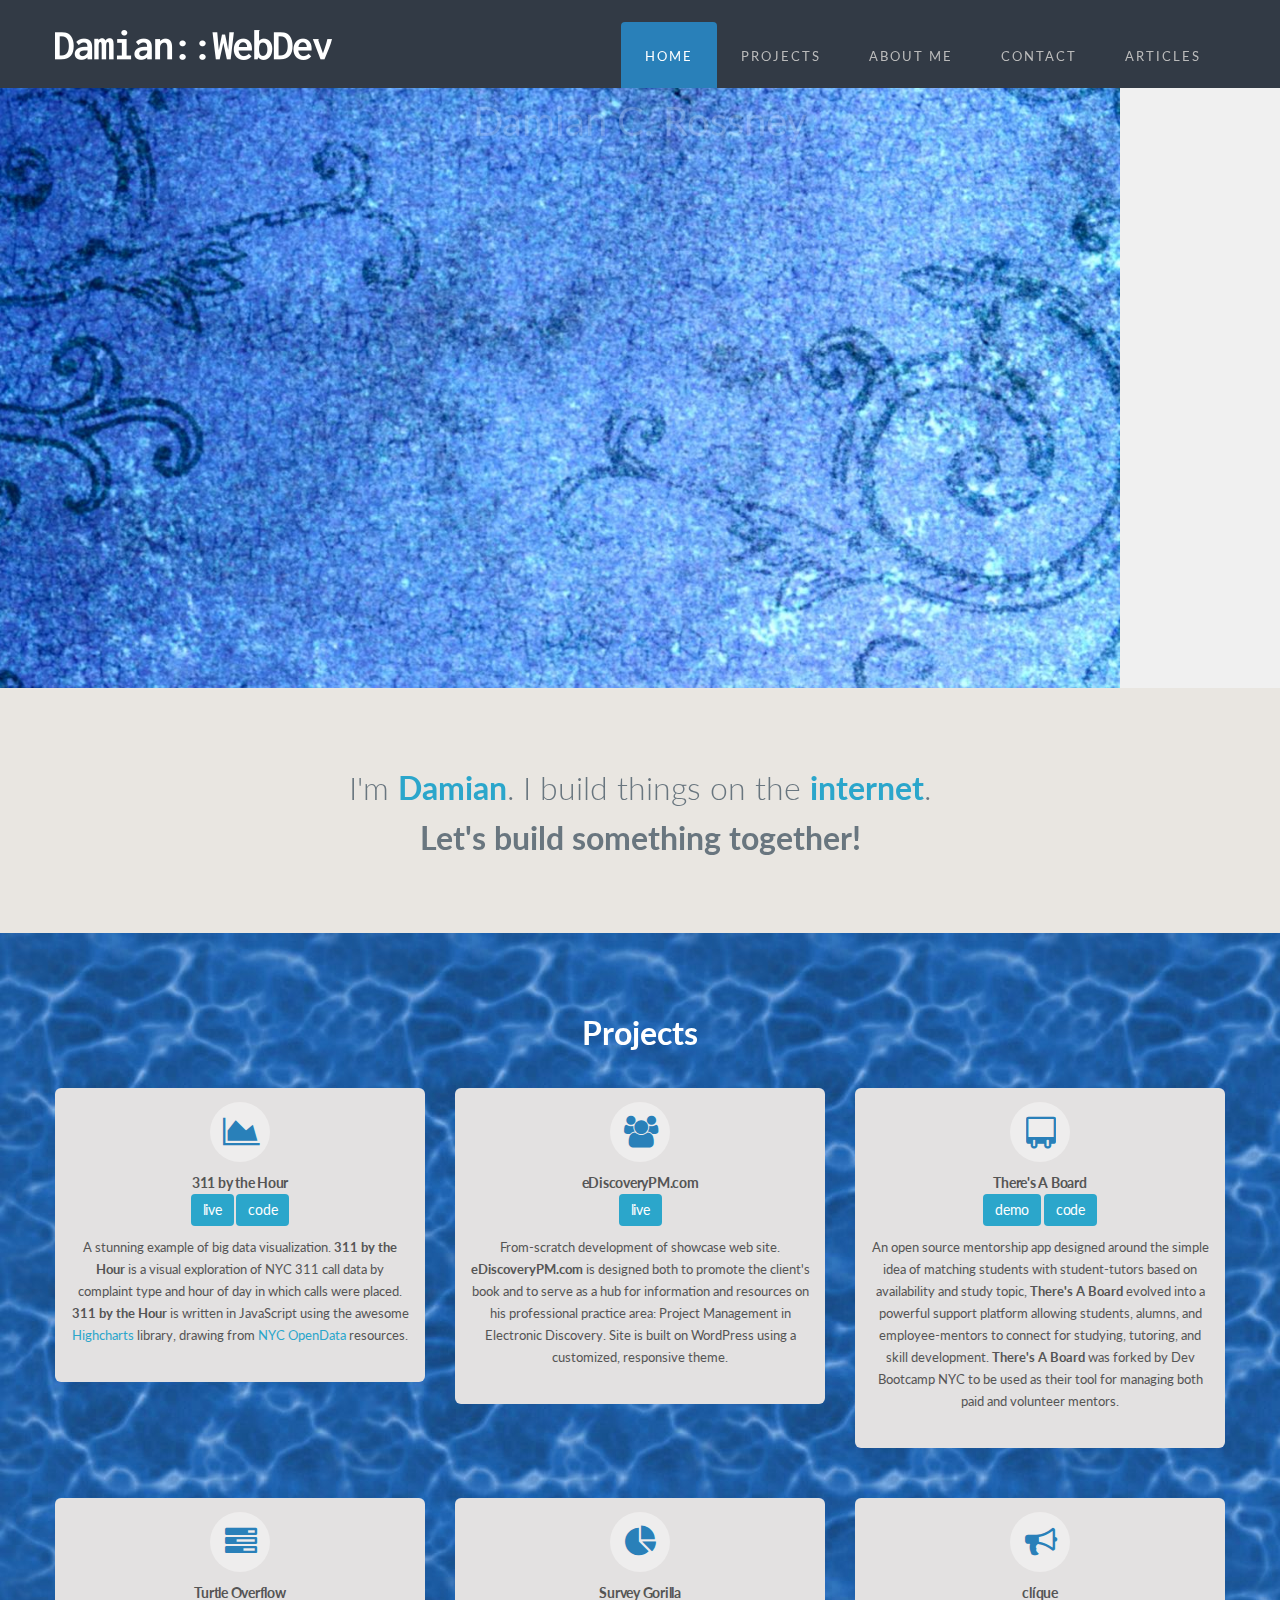
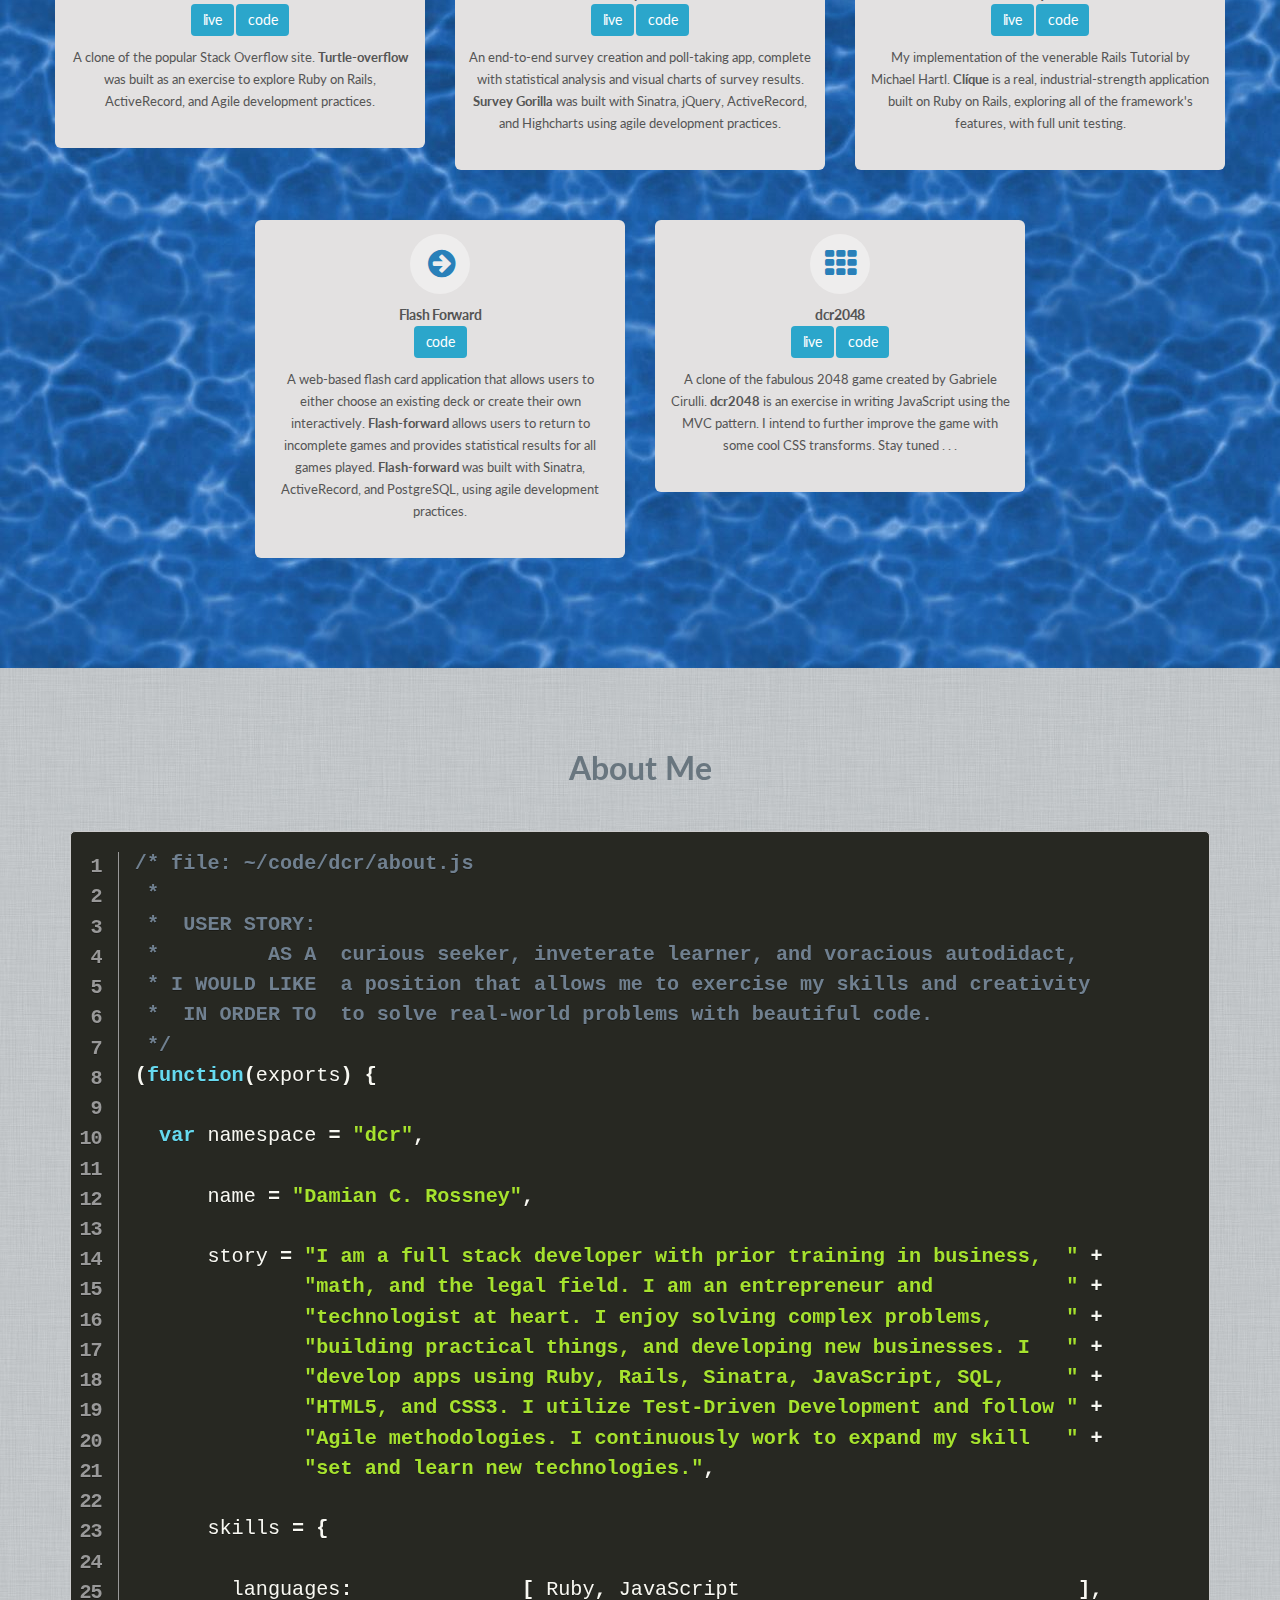
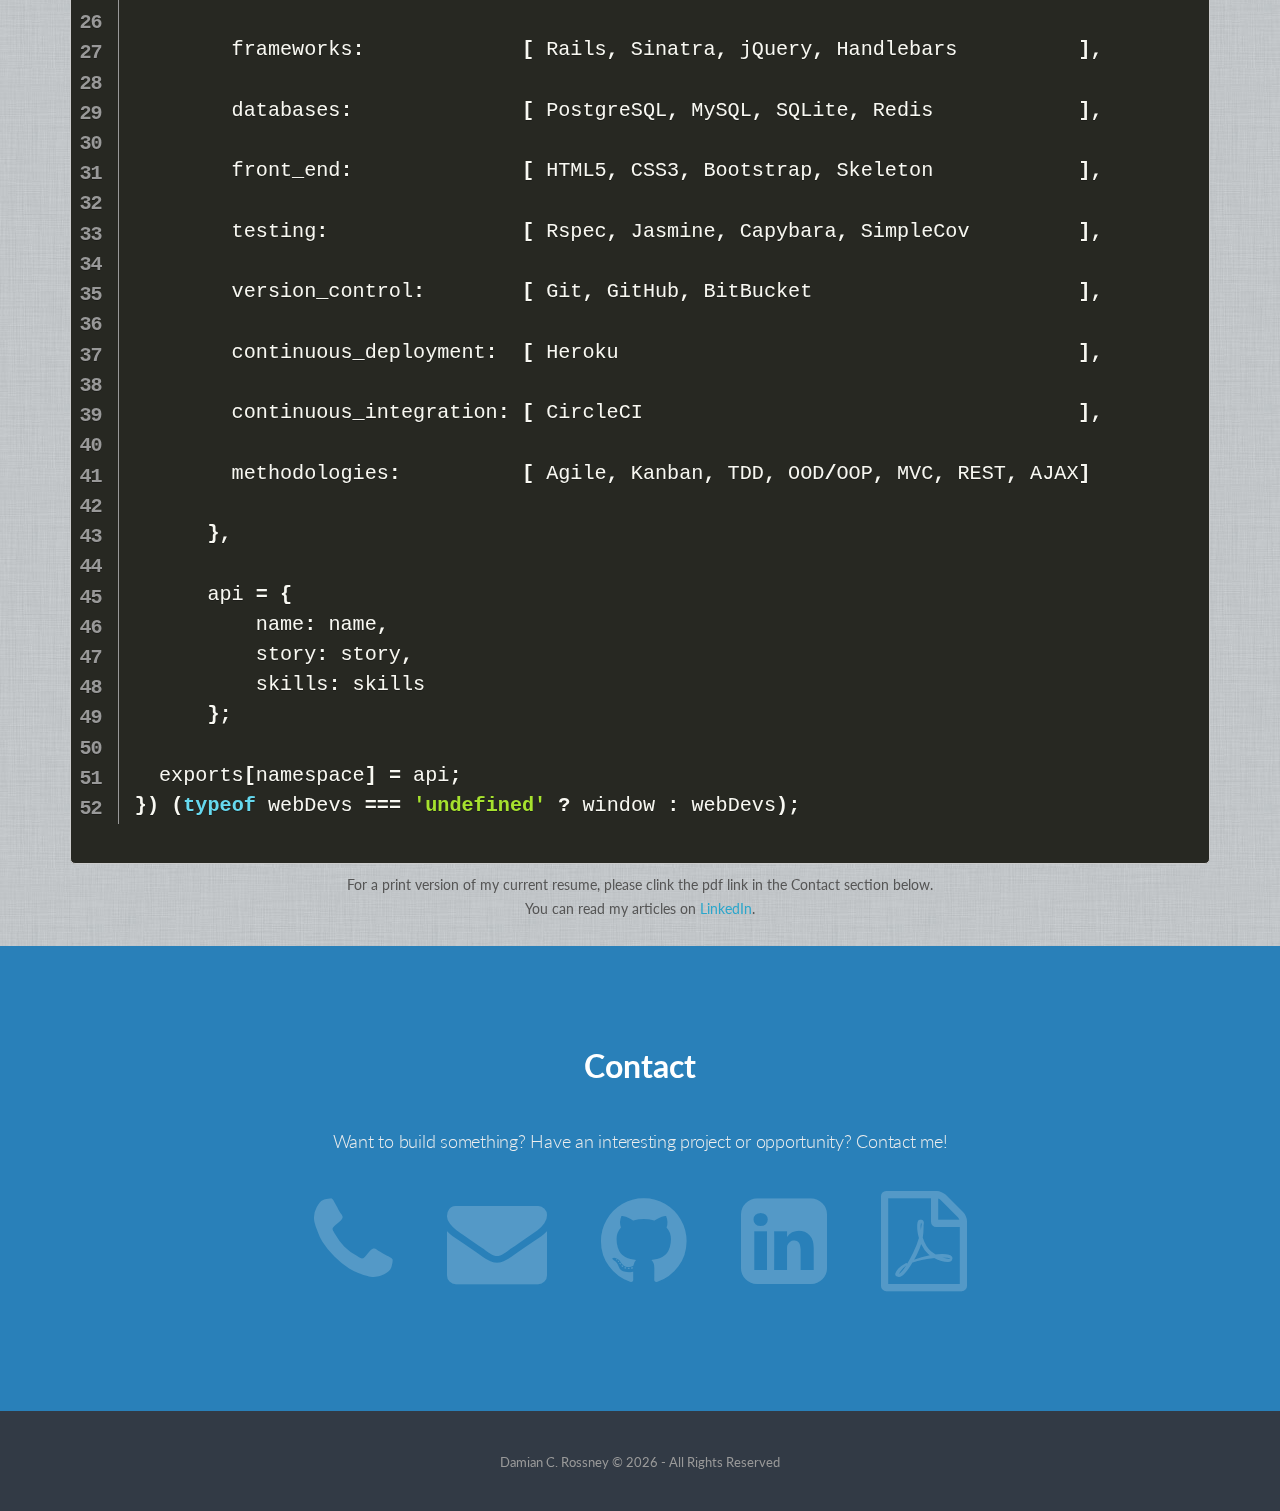
<file: index.html>
<!DOCTYPE html>
<html lang="en">
<head>
  <meta charset="utf-8">
  <title>Damian::WebDev</title>
  <meta name="viewport" content="width=device-width, initial-scale=1.0">
  <meta name="description" content="This is the personal website of Damian C. Rossney. Damian is a novice software engineer. Damian is passionate about technology, business, and the intersection of the two. In his spare time, Damian likes to read, spend time with his children, friends, and loved ones, and to continue honing his developer skills.
  ">
  <meta name="author" content="Damian C. Rossney">
  <link href="http://rossney.net/" rel="canonical">
  <link href='https://fonts.googleapis.com/css?family=Lato:400,700,300' rel='stylesheet' type='text/css'>
  <!--[if IE]>
    <link href="https://fonts.googleapis.com/css?family=Lato" rel="stylesheet" type="text/css">
    <link href="https://fonts.googleapis.com/css?family=Lato:400" rel="stylesheet" type="text/css">
    <link href="https://fonts.googleapis.com/css?family=Lato:700" rel="stylesheet" type="text/css">
    <link href="https://fonts.googleapis.com/css?family=Lato:300" rel="stylesheet" type="text/css">
  <![endif]-->
  <link href="css/bootstrap.css" rel="stylesheet">
  <link href="css/font-awesome.min.css" rel="stylesheet">
  <link href="css/theme.css" rel="stylesheet">
  <link href="css/colour.css" rel="stylesheet" type="text/css"/>
  <link href="rs-plugin/css/settings.css" rel="stylesheet" type="text/css" media="screen" />
  <link href="css/prism.css" rel="stylesheet" type="text/css"/>
  <link href="css/custom.css" rel="stylesheet" type="text/css"/>
  <!--[if lt IE 9]>
    <script src="https://html5shim.googlecode.com/svn/trunk/html5.js"></script>
  <![endif]-->
</head>

<body>
  <!--header-->
  <div class="header">
    <!--menu-->
    <nav id="main_menu" class="navbar" role="navigation">
      <div class="container">
        <div class="navbar-header">
          <!--toggle-->
          <button type="button" class="navbar-toggle" data-toggle="collapse" data-target="#menu">
            <i class="fa fa-bars"></i>
          </button>
          <!--logo-->
          <div class="logo">
            <a href="index.html"><img src="img/logo.png" alt="" class="animated bounceInDown" /></a>
          </div>
        </div>

        <div class="collapse navbar-collapse" id="menu">
          <ul class="nav navbar-nav pull-right">
            <li class="active"><a href="index.html">Home</a></li>
            <li><a href="#projects">Projects</a></li>
            <li><a href="#about-me">About Me</a></li>
            <li><a href="#contact">Contact</a></li>
            <li><a href="https://www.linkedin.com/in/damianrossney#posts" target="_blank">Articles</a></li>
          </ul>
        </div>
      </div>
    </nav>
  </div>
  <!--//header-->

  <!--page-->
    <!-- REVOLUTION SLIDER -->
    <div class="tp-banner-container">
      <div class="tp-banner">
        <ul>
          <!-- Slide 1 -->
          <li data-transition="slideright">
            <img src="img/slider/slider1.jpg" alt="" />

            <!-- Caption -->
            <div class="tp-caption lfr" data-x="75" data-y="center" data-speed="2400" data-start="800" data-easing="easeOutExpo">
              <img src="img/slider/dcr-headshot.jpg" class="img-circle" alt="Damian's Headshot" />
            </div>

            <!-- Caption -->
            <div class="tp-caption lfb bg rev-text text-center" data-x="550" data-y="center" data-speed="1400" data-start="1800" data-easing="easeOutExpo">
              <p>I'm a <span class="hue">Web Developer</span> in the New York City metro area.<br/>
              I have a background in business and math, but I'm a<br/>
              <span class="hue">technologist at heart</span>. I'm interested in opportunities that<br/>
              will allow me to couple that <span class="hue">passion</span> with my natural<br/>
              business acumen. My interests are <span class="hue">crafting beautiful code</span>,<br/>
              <span class="hue">building practical things</span>, and <span class="hue">growing new businesses</span>.</p>
            </div>

            <!-- Caption -->
            <div class="caption sft stl rev-title big" data-x="center" data-y="50" data-speed="1000" data-start="700" data-easing="easeOutExpo">
              Damian C. Rossney
            </div>

            <!-- Caption -->
            <div class="caption lfl stl rev-title-sub" data-x="center" data-y="100" data-speed="800" data-start="1100" data-easing="easeOutExpo">
              Web Developer
            </div>

          </li>
          <!-- END SLIDE 1 -->

          <!-- Slide 2 -->
          <li data-transition="slideleft">
            <img src="img/slider/slider2.png" alt="" />

            <!-- Caption -->
            <div class="tp-caption lfr bg rev-text" data-x="50" data-y="350" data-speed="1400" data-start="1800" data-easing="easeOutExpo">
              <p>A visual exploration of <span class='hue'>NYC 311 call data</span><br/>
              by <span class='hue'>complaint type</span> and <span class='hue'>hour of day</span> in</br/>
              which calls were placed. <a class='btn btn-xs btn-primary' href='https://dcr8898.github.io/311_by_the_hour/' target="_blank">live</a> <a class='btn btn-xs btn-primary' href='https://github.com/dcr8898/311_by_the_hour' target="_blank">code</a></p>
            </div>

            <!-- Caption -->
            <div class="caption lfr stl rev-title big" data-x="45" data-y="100" data-speed="1000" data-start="1000" data-easing="easeOutExpo">
              311 BY THE HOUR
            </div>

          </li>
          <!-- END SLIDE 2 -->

          <!-- Slide 3 -->
          <li data-transition="slideright">
            <img src="img/slider/slider3.jpg" alt="" />

            <!-- Caption -->
            <div class="tp-caption lfr" data-x="75" data-y="center" data-speed="2400" data-start="800" data-easing="easeOutExpo">
              <canvas id="canvas" width="600" height="500"></canvas>
            </div>

            <!-- Caption -->
            <div id="dragon_controls" class="tp-caption lfb bg rev-text hidden-sm hidden-xs" data-x="760" data-y="center" data-speed="1400" data-start="1800" data-easing="easeOutExpo">
              <form id="controls">
                Dragon 1<br/>
                <label for="dragon1color">Color: <input type="color" name="dragon1color" value="#FF69B4"></label>
                <label for="dragon1degree">Size: <input type="number" name="dragon1degree" min="2" max="16" value="12"></label><br/>
                Dragon 2<br/>
                <label for="dragon2color">Color: <input type="color" name="dragon2color" value="#800080"></label>
                <label for="dragon2degree">Size: <input type="number" name="dragon2degree" min="2" max="16" value="12"></label><br/>
                Dragon 3<br/>
                <label for="dragon3color">Color: <input type="color" name="dragon3color" value="#008080"></label>
                <label for="dragon3degree">Size: <input type="number" name="dragon3degree" min="2" max="16" value="12"></label><br/>
                Dragon 4<br/>
                <label for="dragon4color">Color: <input type="color" name="dragon4color" value="#FF00FF"></label>
                <label for="dragon4degree">Size: <input type="number" name="dragon4degree" min="2" max="16" value="12"></label><br/>
                <label for="timeout">Speed (ms):</label>
                <input type="range" name="timeout" min="0" value="50">
              </form>
              <p class="center">(see the <a href="https://github.com/dcr8898/dragon" target="_blank">source code</a>)</p>
            </div>

            <!-- Caption -->
            <div class="caption sft stl rev-title big hidden-sm hidden-xs" data-x="775" data-y="50" data-speed="1000" data-start="700" data-easing="easeOutExpo">
              Fun with Fractals
            </div>

          </li>
          <!-- END SLIDE 3 -->

        </ul>
        <div class="tp-bannertimer tp-bottom"></div>
      </div>
    </div>
    <!-- // END REVOLUTION SLIDER -->

    <!--banner-->
    <div id="banner">
      <div class="container intro_wrapper">
        <div class="inner_content">

          <!--welcome-->
          <div class="welcome_index">
            I'm <span class="hue">Damian</span>. I build things on the <span class="hue">internet</span>.<br/><span>Let's build something together!</span>
          </div>
          <!--//welcome-->

        </div>
      </div>
    </div>
    <!--//banner-->

    <!--projects-->
    <div id="projects" class="container-fluid">
      <div class="container wrapper">
        <div class="inner_content">
          <div class="welcome_index">
            <span class="white">Projects</span>
          </div>
          <!--info boxes-->
          <div class="row is-table-row">
            <!-- 311 by the Hour -->
            <div class="col-sm-6 col-md-4">
              <div class="tile">
                <div class="intro-icon-disc cont-large"><i class="fa fa-area-chart intro-icon-large"></i></div>
                <h6>
                  <span>311 by the Hour<br/><a class="btn btn-primary" href="https://dcr8898.github.io/311_by_the_hour">live</a> <a class="btn btn-primary" href="https://github.com/dcr8898/311_by_the_hour">code</a></span>
                </h6>
                <p>
                  A stunning example of big data visualization. <strong>311 by the Hour</strong> is a visual exploration of NYC 311 call data by complaint type and hour of day in which calls were placed.<br/>
                  <strong>311 by the Hour</strong> is written in JavaScript using the awesome <a href='http://www.highcharts.com/'>Highcharts</a> library, drawing from <a href='https://nycopendata.socrata.com/Social-Services/311-Service-Requests-from-2010-to-Present/erm2-nwe9'>NYC OpenData</a> resources.
                </p>
              </div>
              <div class="pad25"></div>
            </div>

            <!-- eDsicoveryPM.com -->
            <div class="col-sm-6 col-md-4">
              <div class="tile">
                <div class="intro-icon-disc cont-large"><i class="fa fa-users intro-icon-large"></i></div>
                <h6>
                  <span>eDiscoveryPM.com<br/><a class="btn btn-primary" href="https://ediscoverypm.com">live</a></span>
                </h6>
                <p>
                  From-scratch development of showcase web site. <strong>eDiscoveryPM.com</strong> is designed both to promote the client's book and to serve as a hub for information and resources on his professional practice area: Project Management in Electronic Discovery. Site is built on WordPress using a customized, responsive theme.
                </p>
              </div>
              <div class="pad25"></div>
            </div>

            <!-- There's a Board -->
            <div class="col-sm-6 col-md-4">
              <div class="tile">
                <div class="intro-icon-disc cont-large"><i class="fa fa-calendar-o fa-flip-vertical intro-icon-large"></i></div>
                <h6>
                  <span>There's A Board<br/><a class="btn btn-primary" href="http://mentor-me-dev.herokuapp.com">demo</a> <a class="btn btn-primary" href="https://github.com/theresaboard">code</a></span>
                </h6>
                <p>
                  An open source mentorship app designed around the simple idea of matching students with student-tutors based on availability and study topic, <strong>There's A Board</strong> evolved into a powerful support platform allowing students, alumns, and employee-mentors to connect for studying, tutoring, and skill development. <strong>There's A Board</strong> was forked by Dev Bootcamp NYC to be used as their tool for managing both paid and volunteer mentors.
                </p>
              </div>
              <div class="pad25"></div>
            </div>

          </div>

          <div class="row is-table-row">
            <!-- Turtle Overflow -->
            <div class="col-sm-6 col-md-4">
              <div class="tile">
                <div class="intro-icon-disc cont-large"><i class="fa fa-tasks intro-icon-large"></i></div>
                <h6>
                  <span>Turtle Overflow<br/><a class="btn btn-primary" href="https://turtle-overflow.herokuapp.com/">live</a> <a class="btn btn-primary" href="https://github.com/dcr8898/turtle-overflow">code</a></span>
                </h6>
                <p>
                  A clone of the popular Stack Overflow site. <strong>Turtle-overflow</strong> was built as an exercise to explore Ruby on Rails, ActiveRecord, and Agile development practices.
                </p>
              </div>
              <div class="pad25"></div>
            </div>

            <!-- Survey Gorilla -->
            <div class="col-sm-6 col-md-4">
              <div class="tile">
                <div class="intro-icon-disc cont-large"><i class="fa fa-pie-chart intro-icon-large"></i></div>
                <h6>
                  <span>Survey Gorilla<br/><a class="btn btn-primary" href="https://survey-gorilla.herokuapp.com/">live</a> <a class="btn btn-primary" href="https://github.com/dcr8898/survey-gorilla">code</a></span>
                </h6>
                <p>
                  An end-to-end survey creation and poll-taking app, complete with statistical analysis and visual charts of survey results. <strong>Survey Gorilla</strong> was built with Sinatra, jQuery, ActiveRecord, and Highcharts using agile development practices.
                </p>
              </div>
              <div class="pad25"></div>
            </div>

            <!-- clíque -->
            <div class="col-sm-6 col-md-4">
              <div class="tile">
                <div class="intro-icon-disc cont-large"><i class="fa fa-bullhorn intro-icon-large"></i></div>
                <h6>
                  <span>clíque<br/><a class="btn btn-primary" href="https://myclique.herokuapp.com/">live</a> <a class="btn btn-primary" href="https://github.com/dcr8898/clique">code</a></span>
                </h6>
                <p>
                  My implementation of the venerable Rails Tutorial by Michael Hartl. <strong>Clíque</strong> is a real, industrial-strength application built on Ruby on Rails, exploring all of the framework's features, with full unit testing.
                </p>
              </div>
              <div class="pad25"></div>
            </div>

          </div>

          <div class="row is-table-row">
            <!-- Flash-Forward -->
            <div class="col-sm-6 col-md-4">
              <div class="tile">
                <div class="intro-icon-disc cont-large"><i class="fa fa-arrow-circle-right intro-icon-large"></i></div>
                <h6>
                  <span>Flash Forward<br/><a class="btn btn-primary" href="https://github.com/dcr8898/Flash-Forward">code</a></span>
                </h6>
                <p>
                  A web-based flash card application that allows users to either choose an existing deck or create their own interactively.  <strong>Flash-forward</strong> allows users to return to incomplete games and provides statistical results for all games played. <strong>Flash-forward</strong> was built with Sinatra, ActiveRecord, and PostgreSQL, using agile development practices.
                </p>
              </div>
              <div class="pad25"></div>
            </div>

            <!-- 2048 -->
            <div class="col-sm-6 col-md-4">
              <div class="tile">
                <div class="intro-icon-disc cont-large"><i class="fa fa-th intro-icon-large"></i></div>
                <h6>
                  <span>dcr2048<br/><a class="btn btn-primary" href="http://rossney.net/2048">live</a> <a class="btn btn-primary" href="https://github.com/dcr8898/dcr2048">code</a></span>
                </h6>
                <p>
                  A clone of the fabulous 2048 game created by Gabriele Cirulli.  <strong>dcr2048</strong> is an exercise in writing JavaScript using the MVC pattern.  I intend to further improve the game with some cool CSS transforms.  Stay tuned . . .
                </p>
              </div>
              <div class="pad25"></div>
            </div>

          </div>

        </div>
      </div>
    </div>
    <!--//projects-->

    <!--about-me-->
    <div id="about-me" class="container-fluid">
      <div class="container">
        <div class="inner_content">
          <div class="welcome_index">
            <span>About Me</span>
          </div>
          <pre class="line-numbers">
<code class="language-javascript">/* file: ~/code/dcr/about.js
 *
 *  USER STORY:
 *         AS A  curious seeker, inveterate learner, and voracious autodidact,
 * I WOULD LIKE  a position that allows me to exercise my skills and creativity
 *  IN ORDER TO  to solve real-world problems with beautiful code.
 */
(function(exports) {

  var namespace = "dcr",

      name = "Damian C. Rossney",

      story = "I am a full stack developer with prior training in business,  " +
              "math, and the legal field. I am an entrepreneur and           " +
              "technologist at heart. I enjoy solving complex problems,      " +
              "building practical things, and developing new businesses. I   " +
              "develop apps using Ruby, Rails, Sinatra, JavaScript, SQL,     " +
              "HTML5, and CSS3. I utilize Test-Driven Development and follow " +
              "Agile methodologies. I continuously work to expand my skill   " +
              "set and learn new technologies.",

      skills = {

        languages:              [ Ruby, JavaScript                            ],

        frameworks:             [ Rails, Sinatra, jQuery, Handlebars          ],

        databases:              [ PostgreSQL, MySQL, SQLite, Redis            ],

        front_end:              [ HTML5, CSS3, Bootstrap, Skeleton            ],

        testing:                [ Rspec, Jasmine, Capybara, SimpleCov         ],

        version_control:        [ Git, GitHub, BitBucket                      ],

        continuous_deployment:  [ Heroku                                      ],

        continuous_integration: [ CircleCI                                    ],

        methodologies:          [ Agile, Kanban, TDD, OOD/OOP, MVC, REST, AJAX]

      },

      api = {
          name: name,
          story: story,
          skills: skills
      };

  exports[namespace] = api;
}) (typeof webDevs === 'undefined' ? window : webDevs);</code>
          </pre>
          <p class="center">For a print version of my current resume, please clink the pdf link in the Contact section below.</p>
          <p class="center">You can read my articles on <a href="https://www.linkedin.com/in/damianrossney#posts" target="_blank">LinkedIn</a>.</p>
          <div class="pad25"></div>
        </div>
      </div>
    </div>
    <!--//about-me-->

  <!--//page-->

  <!-- footer -->
  <div id="footer">
    <div id="contact" class="welcome_index">
      <span class ="white">Contact</span>
    </div>
    <h3 class="center follow">
      Want to build something? Have an interesting project or opportunity? Contact me!
    </h3>
    <div class="follow_us">
      <a href='&#116;&#101;&#108;&#58;&#57;&#49;&#52;&#50;&#50;&#55;&#52;&#50;&#48;&#50;' title='&#40;&#57;&#49;&#52;&#41;&#32;&#50;&#50;&#55;&#45;&#52;&#50;&#48;&#50;'><span class='fa fa-2x fa-phone'></span></a>
      <a href='&#109;&#097;&#105;&#108;&#116;&#111;:&#100;&#097;&#109;&#105;&#097;&#110;&#064;&#114;&#111;&#115;&#115;&#110;&#101;&#121;&#046;&#110;&#101;&#116;?&#083;&#117;&#098;&#106;&#101;&#099;&#116;=&#079;&#110;&#108;&#105;&#110;&#101;%&#050;&#048;&#082;&#101;&#115;&#117;&#109;&#101;%&#050;&#048;&#067;&#111;&#110;&#116;&#097;&#099;&#116;' title='&#100;&#97;&#109;&#105;&#97;&#110;&#64;&#114;&#111;&#115;&#115;&#110;&#101;&#121;&#46;&#110;&#101;&#116;'><span class='fa fa-2x fa-envelope'></span></a>
      <a href='https://github.com/dcr8898' title='GitHub'><span class='fa fa-2x fa-github'></span></a>
      <a href='https://linkedin.com/in/damianrossney' title='LinkedIn'><span class='fa fa-2x fa-linkedin-square'></span></a>
      <a href='dl/dcr_res.pdf' download='Damian_Rossney_Resume.pdf' title='Download My Resume'><span class='fa fa-2x fa-file-pdf-o'></span></a>
    </div>
    <div class="pad90"></div>
  </div>

    <!-- footer 2 -->
    <div id="footer2">
      <div class="container">
        <div class="row">
          <div class="col-md-12">
            <div class="copyright">
              Damian C. Rossney
              &copy;
              <script type="text/javascript">
            //<![CDATA[
            var d = new Date()
            document.write(d.getFullYear())
              //]]>
            </script>
            - All Rights Reserved
          </div>
        </div>
      </div>
    </div>
  </div>
  <!-- up to top -->
  <a href="index.html#"><i class="go-top fa fa-angle-double-up"></i></a>
  <!--//end-->

  <!-- SCRIPTS -->
  <script src='js/dragon.js'></script>
  <script src='js/prism.js'></script>
  <script src="js/jquery.js"></script>
  <script src="js/bootstrap.min.js"></script>
  <script type="text/javascript" src="rs-plugin/js/jquery.themepunch.tools.min.js"></script>
  <script type="text/javascript" src="rs-plugin/js/jquery.themepunch.revolution.min.js"></script>
  <!-- slider settings -->
  <script type="text/javascript">
    //<![CDATA[
    jQuery(document).ready(function() {
      jQuery('.tp-banner').show().revolution(
      {
        delay:12000,
        startwidth:1170,
        startheight:600,
        navigationType:"bullet",
        navigationStyle:"square",
        hideBulletsOnMobile:"on",
        hideArrowsOnMobile: "on",
        shadow:0,
        fullWidth:"on",
      });
    });
    //]]>
  </script>

  <script src="js/jquery.touchSwipe.min.js"></script>
  <script src="js/jquery.mousewheel.min.js"></script>
  <script type="text/javascript" src="js/scripts.js"></script>
  <script src="js/retina.js"></script>
  </script>
</body>
</html>
</file>
<file: css/colour.css>
/*
Theme Name: FLATI - BLUE
Description:  Designed by josweb.
Author:  Jo
Purchase:  http://themeforest.net/user/josweb
*/

.header { background: #323A45; }
#banner { background: #e9e6e1;  }
::-moz-selection{ color:#fff; background: #19C1C3; }
::selection { color: #fff; background: #19C1C3; }
blockquote { border-left: 3px solid #2BA6CB; }

.zocial, a.zocial { color: #fff; background: #2BA6CB; }
.zocial:hover, .zocial:focus { color: #fff; background: #2980B9; }

.well { background-color: #D3CDC4; }
.dropcap2 { color: #2BA6CB; }

/**** BUTTONS ****/
.btn-primary { background-color: #2BA6CB; border: 0;}
.btn-primary:hover { background-color: #34495E;}
.btn-inverse { background-color: #323A45;}
.btn-inverse:hover { background-color: #3e4957;}
.btn:visited, .btn:focus { color: #fff; }
.btn-outline:hover { background-color: #3e4957!important;}

/**** LINKS ****/
a { color: #2BA6CB; }
a:hover { color: #555; }

/**** WORK LINKS ****/
.portfolio-links i { background-color: #3E4957; }
.portfolio-links a:hover i { background-color: #323A45; }


/***************************************************
	COLOURS
 ***************************************************/

.hue { color: #2BA6CB; }
.white { color: #fff; }
.magnolia { color: #E9E6E1; }
.grey { color: #999; }
.grey2 { color: #69767F; }
.asphalt { color: #34495E; }
.colour { color: #2BA6CB; }
.hue_block { 
	background-color: #2BA6CB;
	color: #fff;
	padding: 0px 4px 2px; 
	-moz-transition: all 0.3s ease;
	-webkit-transition: all 0.3s ease;
	-o-transition: all 0.3s ease;
	transition: all 0.3s ease;
}
.hue_block:hover { background-color: #178bae; }

/**** IMAGE HOVER COLOUR ****/
.hover_img:hover, .hover_colour {  
	background: #2980B9 url(../img/zoom.png) no-repeat 50% 50%;
	-webkit-box-shadow: inset 0 0 0 7px rgba(255,255,255,0.15);
	-moz-box-shadow: inset 0 0 0 7px rgba(255,255,255,0.15);
    box-shadow: inset 0 0 0 7px rgba(255,255,255,0.15); 
}

/***************************************************
	MENU
 ***************************************************/

#main_menu  .nav > li > a { color: #bbb; }
#main_menu  .nav > .active > a, #main_menu  .nav> .active > a:hover { background: #2980B9; color: #fff!important; }
#main_menu .nav > li > a:hover { background: transparent; color: #fff!important; }
.dropdown-menu { background: #323A45; }
.dropdown-menu  li a { color: #bbb;  }
.dropdown-menu > li > a:hover, 
.dropdown-menu > li > a:focus, 
.dropdown-submenu:hover > a, 
.dropdown-submenu:focus > a,
.nav > li > a:focus { text-decoration: none;  color: #fff; background: transparent!important; }
.navbar-toggle { color: #2980B9; background-color: #252525; }
.navbar-toggle > .btn:hover, .navbar-toggle > .btn:focus { color: #fff; text-decoration: none; }
.navbar-toggle:hover { color: #fff; background-color: #2980B9; }

/**** INDEX BOX ICONS ****/
.intro-icon-large { color: #2980B9; }
.tile.tile-hot:before { background: url("../img/red_ribbon.png") 0 0 no-repeat; }


/**** TEAM MEMBER COLOUR BORDERS ****/
.th { background: #2BA6CB; }
.th:hover { background: #2980B9; }

/***************************************************
	ABOUT PAGE
 ***************************************************/

/* Progress Bars */
.progress .bar { background: #2980B9; }

/* About Info Bottom Strip */
.strip { background-color: #e9e6e1; }

/* Big Button */
.big_button {
	display: block;
	background: #e04a40;
	color: #fff;
	-webkit-box-shadow: 0 5px 0px #b1453e;
    -moz-box-shadow: 0 5px 0px #b1453e;
    box-shadow: 0 5px 0px #b1453e;
}
.big_button a{ color: #fff; opacity: 1.0;}
.big_button:hover{
	color: #fff;
	background: #ee574d; 
	-webkit-box-shadow: 0 5px 0px #9e3e37;
	-moz-box-shadow: 0 5px 0px #9e3e37;
	box-shadow: 0 5px 0px #9e3e37;
}
.big_button:active{
	color: #fff;
	background: #c23c33;
	-webkit-box-shadow: 0 3px 0px #652824;
	-moz-box-shadow: 0 3px 0px #652824;
	box-shadow: 0 3px 0px #652824;
}
.big_button:visited, .big_button:focus { color:#fff; }


/***************************************************
	TESTIMONIALS
 ***************************************************/

.testimonial1, .testimonial2, .testimonial3 { background-color: #34495E; color: #bbb; }
.testimonial1:after, .testimonial2:after, .testimonial3:after { border-top-color: #34495E; }
.testimonial2 { background-color: #E9E6E1; color: #555; }
.testimonial2:after { border-top-color: #E9E6E1; }
.testimonial3 { background-color: #2BA6CB; color: #fff; }
.testimonial3:after { border-top-color: #2BA6CB; }
.quote_sections_hue { background: #2BA6CB; }
.quote_sections_dark { background: #2C3E50; }
.quote_sections_light { background: #E9E6E1; }

/* Testimonial Icons */
.testimonial-icon-disc, .testimonial-icon-disc2, .testimonial-icon-disc3 { background-color: #2BA6CB; }
.testimonial-icon-disc2 { background-color: #2C3E50; }
.testimonial-icon-disc3 { background-color: #E9E6E1; }


/***************************************************
	BLOG
 ***************************************************/

/* Date */
.btn-blog1 { background: #2980B9; color: #fff; }
/* Small Date */
.btn-blog2 { background: #2980B9; color: #fff; }
.btn-blog1:hover, .btn-blog2:hover { background: #2980B9; color: #fff; }
a.com_no { color: #fff; }
.post_link a:hover, .read_more a:hover { color: #2BA6CB; }

/* Pager */
.pager li > a, .pager li > span { color: #fff; background: #2BA6CB; }
.pager li > a:hover,
.pager li > a:focus,
.pager .disabled > a,
.pager .disabled > a:hover,
.pager .disabled > a:focus,
.pager .disabled > span  { color: #fff; background: #2980B9; }

/* Pagination */
.pagination ul > li > a, .pagination ul > li > span { border: 2px solid #2BA6CB; }
.pagination ul > li > a:hover,
.pagination ul > li > a:focus,
.pagination ul > .active > a,
.pagination ul > .active > span {
	background-color: #2BA6CB; 
    color: #fff;
}
.pagination ul > .active > a,
.pagination ul > .active > span {
    background-color: #2BA6CB; 
    color: #fff;
    cursor: default;
}

/***************************************************
	CONTACT
 ***************************************************/

.required { color: #19C1C3; }
#ajax-contact-form  input.btn-form:visited, #ajax-contact-form input.btn-form:focus { background:#2BA6CB; }

/***************************************************
	FOOTER
 ***************************************************/

#footer { background-color: #2980B9;}
#footer2 { background: #323A45; color: #999; }
.copyright a { color: #888; }
.copyright a:hover { color: #777; }


/***************************************************
	PORTFOLIO, GALLERY & THUMB CAROUSELS
 ***************************************************/

/**** PORTFOLIO ****/
#filters li a, #filters2 li a { color: #555; border: 2px solid #767676; }
#filters li a.selected, #filters2 li a.selected { background: #2BA6CD; color: #fff;  border: 2px solid #2BA6CD; }
#filters li a:hover, #filters2 li  a:hover { color:#fff; border: 2px solid #34495E; background: #34495E; }

/**** GALLERY ****/
.holder a {  color: #555; border: 2px solid #767676; }
.holder a:hover {color: #fff; border: 2px solid #34495E; background: #34495E; }
.holder a.jp-previous, .holder a.jp-next, .holder a.jp-disabled, .holder a.jp-disabled, focus:a.jp-disabled {
	border: 2px solid #767676;
	color: #767676;
}
.holder a.jp-current { background: #2BA6CD; color: #fff; border: 2px solid #2BA6CD; }
a.jp-disabled:hover, .holder a.jp-next:hover { color: #fff; border: 2px solid #34495E; background: #34495E; }

/* CAROUSELS */	
.slider-title { background-color: #34495E; color: #bbb; }
.slider-title:after { border-top-color: #34495E; }

/* Carousel Arrows*/
.widget-scroll-prev:hover, .widget-scroll-next:hover, .widget-scroll-prev2:hover, .widget-scroll-next2:hover { background: #2BA6CB; }


/***************************************************
	404 PAGE, PRICING TABLE, ACCORDIAN, TABS
 ***************************************************/

/**** 404 PAGE ****/
.screen-bg { background-color: #19C1C3; }

/**** PRICING TABLE ****/
.pricing-header-row-1 { background-color: #323A45; }
.pricing-header-row-2 { background-color: #E7E7E7; }
.pricing-content-row-odd { background-color: #eee; color: #555; }
.pricing-content-row-even { background-color: #E7E7E7; color: #555; }
.pricing-footer { background-color: #323A45; }
.pricing-table h3 { color: #2BA6CB; }
.tile2.tile-hot:before { background: url("../img/red_ribbon.png") 0 0 no-repeat;}

/**** ACCORDION ****/
.panel-heading { background-color: #2BA6CB!important; color: #fff!important; }
.panel-heading a:hover { color: #fff; }
.panel-heading .accordion-toggle:after { color: #fff; }
.panel { background-color: #f6f6f6!important; }

/**** TABS ****/
.nav-tabs { border-bottom: 1px solid #ccc; }
.nav-tabs a { color: #fff!important; background-color: #2BA6CB!important; }
.nav-tabs .active a, .nav-tabs a:hover, .nav-tabs .active a:focus { background-color: #34495E!important;}

/***************************************************
	TIMELINE
 ***************************************************/

/* The line */
.cbp_tmtimeline:before { background: #afdcf8; }
/* The date/time */
.cbp_tmtimeline > li .cbp_tmtime span:last-child { color: #3594cb; }
.cbp_tmtimeline > li:nth-child(odd) .cbp_tmtime span:last-child { color: #6cbfee; }
/* Right content */
.cbp_tmtimeline > li .cbp_tmlabel { background: #3594cb; color: #fff; }
.cbp_tmtimeline > li:nth-child(odd) .cbp_tmlabel { background: #6cbfee; }
/* The triangle */
.cbp_tmtimeline > li .cbp_tmlabel:after { border-right-color: #3594cb; }
.cbp_tmtimeline > li:nth-child(odd) .cbp_tmlabel:after { border-right-color: #6cbfee; }
/* The icons */
.cbp_tmtimeline > li .cbp_tmicon { color: #fff; background: #46a4da; box-shadow: 0 0 0 8px #afdcf8;}
/* Media Queries */
@media screen and (max-width: 47.2em) {
.cbp_tmtimeline > li .cbp_tmlabel:after { border-bottom-color: #3594CB; }
.cbp_tmtimeline > li:nth-child(odd) .cbp_tmlabel:after { border-bottom-color: #6CBFEE; }
 }

/**** ICONS EXAMPLE BG HOVER ****/
.fontawesome-icon-list .fa-hover a:hover{background-color:#2BA6CB;}
</file>
<file: rs-plugin/css/settings.css>
/*-----------------------------------------------------------------------------

	-	Revolution Slider 4.1 Captions -

		Screen Stylesheet

version:   	1.4.5
date:      	27/11/13
author:		themepunch
email:     	info@themepunch.com
website:   	http://www.themepunch.com
-----------------------------------------------------------------------------*/



/*************************
	-	CAPTIONS	-
**************************/

.tp-static-layers	{	position:absolute; z-index:505; top:0px;left:0px;}

.tp-hide-revslider,.tp-caption.tp-hidden-caption	{	visibility:hidden !important; display:none !important;}


.tp-caption { z-index:1; white-space:nowrap}

.tp-caption-demo .tp-caption	{	position:relative !important; display:inline-block; margin-bottom:10px; margin-right:20px !important;}


.tp-caption.whitedivider3px {

	color: #000000;
	text-shadow: none;
	background-color: rgb(255, 255, 255);
	background-color: rgba(255, 255, 255, 1);
	text-decoration: none;
	min-width: 408px;
	min-height: 3px;
	background-position: initial initial;
	background-repeat: initial initial;
	border-width: 0px;
	border-color: #000000;
	border-style: none;
}


.tp-caption.finewide_large_white {
color:#ffffff;
text-shadow:none;
font-size:60px;
line-height:60px;
font-weight:300;
font-family:"Open Sans", sans-serif;
background-color:transparent;
text-decoration:none;
text-transform:uppercase;
letter-spacing:8px;
border-width:0px;
border-color:rgb(0, 0, 0);
border-style:none;
}

.tp-caption.whitedivider3px {
color:#000000;
text-shadow:none;
background-color:rgb(255, 255, 255);
background-color:rgba(255, 255, 255, 1);
text-decoration:none;
font-size:0px;
line-height:0;
min-width:468px;
min-height:3px;
border-width:0px;
border-color:rgb(0, 0, 0);
border-style:none;
}

.tp-caption.finewide_medium_white {
color:#ffffff;
text-shadow:none;
font-size:37px;
line-height:37px;
font-weight:300;
font-family:"Open Sans", sans-serif;
background-color:transparent;
text-decoration:none;
text-transform:uppercase;
letter-spacing:5px;
border-width:0px;
border-color:rgb(0, 0, 0);
border-style:none;
}

.tp-caption.boldwide_small_white {
font-size:25px;
line-height:25px;
font-weight:800;
font-family:"Open Sans", sans-serif;
color:rgb(255, 255, 255);
text-decoration:none;
background-color:transparent;
text-shadow:none;
text-transform:uppercase;
letter-spacing:5px;
border-width:0px;
border-color:rgb(0, 0, 0);
border-style:none;
}

.tp-caption.whitedivider3px_vertical {
color:#000000;
text-shadow:none;
background-color:rgb(255, 255, 255);
background-color:rgba(255, 255, 255, 1);
text-decoration:none;
font-size:0px;
line-height:0;
min-width:3px;
min-height:130px;
border-width:0px;
border-color:rgb(0, 0, 0);
border-style:none;
}

.tp-caption.finewide_small_white {
color:#ffffff;
text-shadow:none;
font-size:25px;
line-height:25px;
font-weight:300;
font-family:"Open Sans", sans-serif;
background-color:transparent;
text-decoration:none;
text-transform:uppercase;
letter-spacing:5px;
border-width:0px;
border-color:rgb(0, 0, 0);
border-style:none;
}

.tp-caption.finewide_verysmall_white_mw {
font-size:13px;
line-height:25px;
font-weight:400;
font-family:"Open Sans", sans-serif;
color:#ffffff;
text-decoration:none;
background-color:transparent;
text-shadow:none;
text-transform:uppercase;
letter-spacing:5px;
max-width:470px;
white-space:normal !important;
border-width:0px;
border-color:rgb(0, 0, 0);
border-style:none;
}

.tp-caption.lightgrey_divider {
text-decoration:none;
background-color:rgb(235, 235, 235);
background-color:rgba(235, 235, 235, 1);
width:370px;
height:3px;
background-position:initial initial;
background-repeat:initial initial;
border-width:0px;
border-color:rgb(34, 34, 34);
border-style:none;
}

.tp-caption.finewide_large_white {
color: #FFF;
text-shadow: none;
font-size: 60px;
line-height: 60px;
font-weight: 300;
font-family: "Open Sans", sans-serif;
background-color: rgba(0, 0, 0, 0);
text-decoration: none;
text-transform: uppercase;
letter-spacing: 8px;
border-width: 0px;
border-color: #000;
border-style: none;
}

.tp-caption.finewide_medium_white {
color: #FFF;
text-shadow: none;
font-size: 34px;
line-height: 34px;
font-weight: 300;
font-family: "Open Sans", sans-serif;
background-color: rgba(0, 0, 0, 0);
text-decoration: none;
text-transform: uppercase;
letter-spacing: 5px;
border-width: 0px;
border-color: #000;
border-style: none;
}

.tp-caption.huge_red {
position:absolute;
color:rgb(223,75,107);
font-weight:400;
font-size:150px;
line-height:130px;
font-family: 'Oswald', sans-serif;
margin:0px;
border-width:0px;
border-style:none;
white-space:nowrap;
background-color:rgb(45,49,54);
padding:0px;
}

.tp-caption.middle_yellow {
position:absolute;
color:rgb(251,213,114);
font-weight:600;
font-size:50px;
line-height:50px;
font-family: 'Open Sans', sans-serif;
margin:0px;
border-width:0px;
border-style:none;
white-space:nowrap;
}

.tp-caption.huge_thin_yellow {
	position:absolute;
color:rgb(251,213,114);
font-weight:300;
font-size:90px;
line-height:90px;
font-family: 'Open Sans', sans-serif;
margin:0px;
letter-spacing: 20px;
border-width:0px;
border-style:none;
white-space:nowrap;
}

.tp-caption.big_dark {
position:absolute;
color:#333;
font-weight:700;
font-size:70px;
line-height:70px;
font-family:"Open Sans";
margin:0px;
border-width:0px;
border-style:none;
white-space:nowrap;
}

.tp-caption.medium_dark {
position:absolute;
color:#333;
font-weight:300;
font-size:40px;
line-height:40px;
font-family:"Open Sans";
margin:0px;
letter-spacing: 5px;
border-width:0px;
border-style:none;
white-space:nowrap;
}


.tp-caption.medium_grey {
position:absolute;
color:#fff;
text-shadow:0px 2px 5px rgba(0, 0, 0, 0.5);
font-weight:700;
font-size:20px;
line-height:20px;
font-family:Arial;
padding:2px 4px;
margin:0px;
border-width:0px;
border-style:none;
background-color:#888;
white-space:nowrap;
}

.tp-caption.small_text {
position:absolute;
color:#fff;
text-shadow:0px 2px 5px rgba(0, 0, 0, 0.5);
font-weight:700;
font-size:14px;
line-height:20px;
font-family:Arial;
margin:0px;
border-width:0px;
border-style:none;
white-space:nowrap;
}

.tp-caption.medium_text {
position:absolute;
color:#fff;
text-shadow:0px 2px 5px rgba(0, 0, 0, 0.5);
font-weight:700;
font-size:20px;
line-height:20px;
font-family:Arial;
margin:0px;
border-width:0px;
border-style:none;
white-space:nowrap;
}


.tp-caption.large_bold_white_25 {
font-size:55px;
line-height:65px;
font-weight:700;
font-family:"Open Sans";
color:#fff;
text-decoration:none;
background-color:transparent;
text-align:center;
text-shadow:#000 0px 5px 10px;
border-width:0px;
border-color:rgb(255, 255, 255);
border-style:none;
}

.tp-caption.medium_text_shadow {
font-size:25px;
line-height:25px;
font-weight:600;
font-family:"Open Sans";
color:#fff;
text-decoration:none;
background-color:transparent;
text-align:center;
text-shadow:#000 0px 5px 10px;
border-width:0px;
border-color:rgb(255, 255, 255);
border-style:none;
}

.tp-caption.large_text {
position:absolute;
color:#fff;
text-shadow:0px 2px 5px rgba(0, 0, 0, 0.5);
font-weight:700;
font-size:40px;
line-height:40px;
font-family:Arial;
margin:0px;
border-width:0px;
border-style:none;
white-space:nowrap;
}

.tp-caption.medium_bold_grey {
font-size:30px;
line-height:30px;
font-weight:800;
font-family:"Open Sans";
color:rgb(102, 102, 102);
text-decoration:none;
background-color:transparent;
text-shadow:none;
margin:0px;
padding:1px 4px 0px;
border-width:0px;
border-color:rgb(255, 214, 88);
border-style:none;
}

.tp-caption.very_large_text {
position:absolute;
color:#fff;
text-shadow:0px 2px 5px rgba(0, 0, 0, 0.5);
font-weight:700;
font-size:60px;
line-height:60px;
font-family:Arial;
margin:0px;
border-width:0px;
border-style:none;
white-space:nowrap;
letter-spacing:-2px;
}

.tp-caption.very_big_white {
position:absolute;
color:#fff;
text-shadow:none;
font-weight:800;
font-size:60px;
line-height:60px;
font-family:Arial;
margin:0px;
border-width:0px;
border-style:none;
white-space:nowrap;
padding:0px 4px;
padding-top:1px;
background-color:#000;
}

.tp-caption.very_big_black {
position:absolute;
color:#000;
text-shadow:none;
font-weight:700;
font-size:60px;
line-height:60px;
font-family:Arial;
margin:0px;
border-width:0px;
border-style:none;
white-space:nowrap;
padding:0px 4px;
padding-top:1px;
background-color:#fff;
}

.tp-caption.modern_medium_fat {
position:absolute;
color:#000;
text-shadow:none;
font-weight:800;
font-size:24px;
line-height:20px;
font-family:"Open Sans", sans-serif;
margin:0px;
border-width:0px;
border-style:none;
white-space:nowrap;
}

.tp-caption.modern_medium_fat_white {
position:absolute;
color:#fff;
text-shadow:none;
font-weight:800;
font-size:24px;
line-height:20px;
font-family:"Open Sans", sans-serif;
margin:0px;
border-width:0px;
border-style:none;
white-space:nowrap;
}

.tp-caption.modern_medium_light {
position:absolute;
color:#000;
text-shadow:none;
font-weight:300;
font-size:24px;
line-height:20px;
font-family:"Open Sans", sans-serif;
margin:0px;
border-width:0px;
border-style:none;
white-space:nowrap;
}

.tp-caption.modern_big_bluebg {
position:absolute;
color:#fff;
text-shadow:none;
font-weight:800;
font-size:30px;
line-height:36px;
font-family:"Open Sans", sans-serif;
padding:3px 10px;
margin:0px;
border-width:0px;
border-style:none;
background-color:#4e5b6c;
letter-spacing:0;
}

.tp-caption.modern_big_redbg {
position:absolute;
color:#fff;
text-shadow:none;
font-weight:300;
font-size:30px;
line-height:36px;
font-family:"Open Sans", sans-serif;
padding:3px 10px;
padding-top:1px;
margin:0px;
border-width:0px;
border-style:none;
background-color:#de543e;
letter-spacing:0;
}

.tp-caption.modern_small_text_dark {
position:absolute;
color:#555;
text-shadow:none;
font-size:14px;
line-height:22px;
font-family:Arial;
margin:0px;
border-width:0px;
border-style:none;
white-space:nowrap;
}

.tp-caption.boxshadow {
-moz-box-shadow:0px 0px 20px rgba(0, 0, 0, 0.5);
-webkit-box-shadow:0px 0px 20px rgba(0, 0, 0, 0.5);
box-shadow:0px 0px 20px rgba(0, 0, 0, 0.5);
}

.tp-caption.black {
color:#000;
text-shadow:none;
}

.tp-caption.noshadow {
text-shadow:none;
}

.tp-caption a {
color:#ff7302;
text-shadow:none;
-webkit-transition:all 0.2s ease-out;
-moz-transition:all 0.2s ease-out;
-o-transition:all 0.2s ease-out;
-ms-transition:all 0.2s ease-out;
}

.tp-caption a:hover {
color:#ffa902;
}

.tp-caption.thinheadline_dark {
position:absolute;
color:rgba(0,0,0,0.85);
text-shadow:none;
font-weight:300;
font-size:30px;
line-height:30px;
font-family:"Open Sans";
background-color:transparent;
}

.tp-caption.thintext_dark {
position:absolute;
color:rgba(0,0,0,0.85);
text-shadow:none;
font-weight:300;
font-size:16px;
line-height:26px;
font-family:"Open Sans";
background-color:transparent;
}

.tp-caption.medium_bg_red a {
	color: #fff;
    text-decoration: none;
}

.tp-caption.medium_bg_red a:hover {
	color: #fff;
    text-decoration: underline;
}

.tp-caption.smoothcircle {
font-size:30px;
line-height:75px;
font-weight:800;
font-family:"Open Sans";
color:rgb(255, 255, 255);
text-decoration:none;
background-color:rgb(0, 0, 0);
background-color:rgba(0, 0, 0, 0.498039);
padding:50px 25px;
text-align:center;
border-radius:500px 500px 500px 500px;
border-width:0px;
border-color:rgb(0, 0, 0);
border-style:none;
}

.tp-caption.largeblackbg {
font-size:50px;
line-height:70px;
font-weight:300;
font-family:"Open Sans";
color:rgb(255, 255, 255);
text-decoration:none;
background-color:rgb(0, 0, 0);
padding:0px 20px 5px;
text-shadow:none;
border-width:0px;
border-color:rgb(255, 255, 255);
border-style:none;
}

.tp-caption.largepinkbg {
position:absolute;
color:#fff;
text-shadow:none;
font-weight:300;
font-size:50px;
line-height:70px;
font-family:"Open Sans";
background-color:#db4360;
padding:0px 20px;
-webkit-border-radius:0px;
-moz-border-radius:0px;
border-radius:0px;
}

.tp-caption.largewhitebg {
position:absolute;
color:#000;
text-shadow:none;
font-weight:300;
font-size:50px;
line-height:70px;
font-family:"Open Sans";
background-color:#fff;
padding:0px 20px;
-webkit-border-radius:0px;
-moz-border-radius:0px;
border-radius:0px;
}

.tp-caption.largegreenbg {
position:absolute;
color:#fff;
text-shadow:none;
font-weight:300;
font-size:50px;
line-height:70px;
font-family:"Open Sans";
background-color:#67ae73;
padding:0px 20px;
-webkit-border-radius:0px;
-moz-border-radius:0px;
border-radius:0px;
}

.tp-caption.excerpt {
font-size:36px;
line-height:36px;
font-weight:700;
font-family:Arial;
color:#ffffff;
text-decoration:none;
background-color:rgba(0, 0, 0, 1);
text-shadow:none;
margin:0px;
letter-spacing:-1.5px;
padding:1px 4px 0px 4px;
width:150px;
white-space:normal !important;
height:auto;
border-width:0px;
border-color:rgb(255, 255, 255);
border-style:none;
}

.tp-caption.large_bold_grey {
font-size:60px;
line-height:60px;
font-weight:800;
font-family:"Open Sans";
color:rgb(102, 102, 102);
text-decoration:none;
background-color:transparent;
text-shadow:none;
margin:0px;
padding:1px 4px 0px;
border-width:0px;
border-color:rgb(255, 214, 88);
border-style:none;
}

.tp-caption.medium_thin_grey {
font-size:34px;
line-height:30px;
font-weight:300;
font-family:"Open Sans";
color:rgb(102, 102, 102);
text-decoration:none;
background-color:transparent;
padding:1px 4px 0px;
text-shadow:none;
margin:0px;
border-width:0px;
border-color:rgb(255, 214, 88);
border-style:none;
}

.tp-caption.small_thin_grey {
font-size:18px;
line-height:26px;
font-weight:300;
font-family:"Open Sans";
color:rgb(117, 117, 117);
text-decoration:none;
background-color:transparent;
padding:1px 4px 0px;
text-shadow:none;
margin:0px;
border-width:0px;
border-color:rgb(255, 214, 88);
border-style:none;
}

.tp-caption.lightgrey_divider {
text-decoration:none;
background-color:rgba(235, 235, 235, 1);
width:370px;
height:3px;
background-position:initial initial;
background-repeat:initial initial;
border-width:0px;
border-color:rgb(34, 34, 34);
border-style:none;
}

.tp-caption.large_bold_darkblue {
font-size:58px;
line-height:60px;
font-weight:800;
font-family:"Open Sans";
color:rgb(52, 73, 94);
text-decoration:none;
background-color:transparent;
border-width:0px;
border-color:rgb(255, 214, 88);
border-style:none;
}

.tp-caption.medium_bg_darkblue {
font-size:20px;
line-height:20px;
font-weight:800;
font-family:"Open Sans";
color:rgb(255, 255, 255);
text-decoration:none;
background-color:rgb(52, 73, 94);
padding:10px;
border-width:0px;
border-color:rgb(255, 214, 88);
border-style:none;
}

.tp-caption.medium_bold_red {
font-size:24px;
line-height:30px;
font-weight:800;
font-family:"Open Sans";
color:rgb(227, 58, 12);
text-decoration:none;
background-color:transparent;
padding:0px;
border-width:0px;
border-color:rgb(255, 214, 88);
border-style:none;
}

.tp-caption.medium_light_red {
font-size:21px;
line-height:26px;
font-weight:300;
font-family:"Open Sans";
color:rgb(227, 58, 12);
text-decoration:none;
background-color:transparent;
padding:0px;
border-width:0px;
border-color:rgb(255, 214, 88);
border-style:none;
}

.tp-caption.medium_bg_red {
font-size:20px;
line-height:20px;
font-weight:800;
font-family:"Open Sans";
color:rgb(255, 255, 255);
text-decoration:none;
background-color:rgb(227, 58, 12);
padding:10px;
border-width:0px;
border-color:rgb(255, 214, 88);
border-style:none;
}

.tp-caption.medium_bold_orange {
font-size:24px;
line-height:30px;
font-weight:800;
font-family:"Open Sans";
color:rgb(243, 156, 18);
text-decoration:none;
background-color:transparent;
border-width:0px;
border-color:rgb(255, 214, 88);
border-style:none;
}

.tp-caption.medium_bg_orange {
font-size:20px;
line-height:20px;
font-weight:800;
font-family:"Open Sans";
color:rgb(255, 255, 255);
text-decoration:none;
background-color:rgb(243, 156, 18);
padding:10px;
border-width:0px;
border-color:rgb(255, 214, 88);
border-style:none;
}

.tp-caption.grassfloor {
text-decoration:none;
background-color:rgba(160, 179, 151, 1);
width:4000px;
height:150px;
border-width:0px;
border-color:rgb(34, 34, 34);
border-style:none;
}

.tp-caption.large_bold_white {
font-size:58px;
line-height:60px;
font-weight:800;
font-family:"Open Sans";
color:rgb(255, 255, 255);
text-decoration:none;
background-color:transparent;
border-width:0px;
border-color:rgb(255, 214, 88);
border-style:none;
}

.tp-caption.medium_light_white {
font-size:30px;
line-height:36px;
font-weight:300;
font-family:"Open Sans";
color:rgb(255, 255, 255);
text-decoration:none;
background-color:transparent;
padding:0px;
border-width:0px;
border-color:rgb(255, 214, 88);
border-style:none;
}

.tp-caption.mediumlarge_light_white {
font-size:34px;
line-height:40px;
font-weight:300;
font-family:"Open Sans";
color:rgb(255, 255, 255);
text-decoration:none;
background-color:transparent;
padding:0px;
border-width:0px;
border-color:rgb(255, 214, 88);
border-style:none;
}

.tp-caption.mediumlarge_light_white_center {
font-size:34px;
line-height:40px;
font-weight:300;
font-family:"Open Sans";
color:#ffffff;
text-decoration:none;
background-color:transparent;
padding:0px 0px 0px 0px;
text-align:center;
border-width:0px;
border-color:rgb(255, 214, 88);
border-style:none;
}

.tp-caption.medium_bg_asbestos {
font-size:20px;
line-height:20px;
font-weight:800;
font-family:"Open Sans";
color:rgb(255, 255, 255);
text-decoration:none;
background-color:rgb(127, 140, 141);
padding:10px;
border-width:0px;
border-color:rgb(255, 214, 88);
border-style:none;
}

.tp-caption.medium_light_black {
font-size:30px;
line-height:36px;
font-weight:300;
font-family:"Open Sans";
color:rgb(0, 0, 0);
text-decoration:none;
background-color:transparent;
padding:0px;
border-width:0px;
border-color:rgb(255, 214, 88);
border-style:none;
}

.tp-caption.large_bold_black {
font-size:58px;
line-height:60px;
font-weight:800;
font-family:"Open Sans";
color:rgb(0, 0, 0);
text-decoration:none;
background-color:transparent;
border-width:0px;
border-color:rgb(255, 214, 88);
border-style:none;
}

.tp-caption.mediumlarge_light_darkblue {
font-size:34px;
line-height:40px;
font-weight:300;
font-family:"Open Sans";
color:rgb(52, 73, 94);
text-decoration:none;
background-color:transparent;
padding:0px;
border-width:0px;
border-color:rgb(255, 214, 88);
border-style:none;
}

.tp-caption.small_light_white {
font-size:17px;
line-height:28px;
font-weight:300;
font-family:"Open Sans";
color:rgb(255, 255, 255);
text-decoration:none;
background-color:transparent;
padding:0px;
border-width:0px;
border-color:rgb(255, 214, 88);
border-style:none;
}

.tp-caption.roundedimage {
border-width:0px;
border-color:rgb(34, 34, 34);
border-style:none;
}

.tp-caption.large_bg_black {
font-size:40px;
line-height:40px;
font-weight:800;
font-family:"Open Sans";
color:rgb(255, 255, 255);
text-decoration:none;
background-color:rgb(0, 0, 0);
padding:10px 20px 15px;
border-width:0px;
border-color:rgb(255, 214, 88);
border-style:none;
}

.tp-caption.mediumwhitebg {
font-size:30px;
line-height:30px;
font-weight:300;
font-family:"Open Sans";
color:rgb(0, 0, 0);
text-decoration:none;
background-color:rgb(255, 255, 255);
padding:5px 15px 10px;
text-shadow:none;
border-width:0px;
border-color:rgb(0, 0, 0);
border-style:none;
}

.tp-caption.medium_bg_orange_new1 {
font-size:20px;
line-height:20px;
font-weight:800;
font-family:"Open Sans";
color:rgb(255, 255, 255);
text-decoration:none;
background-color:rgb(243, 156, 18);
padding:10px;
border-width:0px;
border-color:rgb(255, 214, 88);
border-style:none;
}



.tp-caption.boxshadow{
		-moz-box-shadow: 0px 0px 20px rgba(0, 0, 0, 0.5);
		-webkit-box-shadow: 0px 0px 20px rgba(0, 0, 0, 0.5);
		box-shadow: 0px 0px 20px rgba(0, 0, 0, 0.5);
	}

.tp-caption.black{
		color: #000;
		text-shadow: none;
		font-weight: 300;
		font-size: 19px;
		line-height: 19px;
		font-family: 'Open Sans', sans;
	}

.tp-caption.noshadow {
		text-shadow: none;
	}


.tp_inner_padding	{	box-sizing:border-box;
						-webkit-box-sizing:border-box;
						-moz-box-sizing:border-box;
						max-height:none !important;	}


/*.tp-caption			{	transform:none !important}*/


/*********************************
	-	SPECIAL TP CAPTIONS -
**********************************/
.tp-caption .frontcorner		{
										width: 0;
										height: 0;
										border-left: 40px solid transparent;
										border-right: 0px solid transparent;
										border-top: 40px solid #00A8FF;
										position: absolute;left:-40px;top:0px;
									}

.tp-caption .backcorner		{
										width: 0;
										height: 0;
										border-left: 0px solid transparent;
										border-right: 40px solid transparent;
										border-bottom: 40px solid #00A8FF;
										position: absolute;right:0px;top:0px;
									}

.tp-caption .frontcornertop		{
										width: 0;
										height: 0;
										border-left: 40px solid transparent;
										border-right: 0px solid transparent;
										border-bottom: 40px solid #00A8FF;
										position: absolute;left:-40px;top:0px;
									}

.tp-caption .backcornertop		{
										width: 0;
										height: 0;
										border-left: 0px solid transparent;
										border-right: 40px solid transparent;
										border-top: 40px solid #00A8FF;
										position: absolute;right:0px;top:0px;
									}

/******************************
	-	BUTTONS	-
*******************************/

.tp-simpleresponsive .button				{	padding:6px 13px 5px; border-radius: 3px; -moz-border-radius: 3px; -webkit-border-radius: 3px; height:30px;
												cursor:pointer;
												color:#fff !important; text-shadow:0px 1px 1px rgba(0, 0, 0, 0.6) !important; font-size:15px; line-height:45px !important;
												background:url(../images/gradient/g30.png) repeat-x top; font-family: arial, sans-serif; font-weight: bold; letter-spacing: -1px;
											}

.tp-simpleresponsive  .button.big			{	color:#fff; text-shadow:0px 1px 1px rgba(0, 0, 0, 0.6); font-weight:bold; padding:9px 20px; font-size:19px;  line-height:57px !important; background:url(../images/gradient/g40.png) repeat-x top;}


.tp-simpleresponsive  .purchase:hover,
.tp-simpleresponsive  .button:hover,
.tp-simpleresponsive  .button.big:hover		{	background-position:bottom, 15px 11px;}



	@media only screen and (min-width: 768px) and (max-width: 959px) {

	 }



	@media only screen and (min-width: 480px) and (max-width: 767px) {
		.tp-simpleresponsive  .button	{	padding:4px 8px 3px; line-height:25px !important; font-size:11px !important;font-weight:normal;	}
		.tp-simpleresponsive  a.button { -webkit-transition: none; -moz-transition: none; -o-transition: none; -ms-transition: none;	 }


	}

    @media only screen and (min-width: 0px) and (max-width: 479px) {
		.tp-simpleresponsive  .button	{	padding:2px 5px 2px; line-height:20px !important; font-size:10px !important;}
		.tp-simpleresponsive  a.button { -webkit-transition: none; -moz-transition: none; -o-transition: none; -ms-transition: none;	 }
	}





/*	BUTTON COLORS	*/



.tp-simpleresponsive  .button.green, .tp-simpleresponsive  .button:hover.green,
.tp-simpleresponsive  .purchase.green, .tp-simpleresponsive  .purchase:hover.green			{ background-color:#21a117; -webkit-box-shadow:  0px 3px 0px 0px #104d0b;        -moz-box-shadow:   0px 3px 0px 0px #104d0b;        box-shadow:   0px 3px 0px 0px #104d0b;  }


.tp-simpleresponsive  .button.blue, .tp-simpleresponsive  .button:hover.blue,
.tp-simpleresponsive  .purchase.blue, .tp-simpleresponsive  .purchase:hover.blue			{ background-color:#1d78cb; -webkit-box-shadow:  0px 3px 0px 0px #0f3e68;        -moz-box-shadow:   0px 3px 0px 0px #0f3e68;        box-shadow:   0px 3px 0px 0px #0f3e68;}


.tp-simpleresponsive  .button.red, .tp-simpleresponsive  .button:hover.red,
.tp-simpleresponsive  .purchase.red, .tp-simpleresponsive  .purchase:hover.red				{ background-color:#cb1d1d; -webkit-box-shadow:  0px 3px 0px 0px #7c1212;        -moz-box-shadow:   0px 3px 0px 0px #7c1212;        box-shadow:   0px 3px 0px 0px #7c1212;}

.tp-simpleresponsive  .button.orange, .tp-simpleresponsive  .button:hover.orange,
.tp-simpleresponsive  .purchase.orange, .tp-simpleresponsive  .purchase:hover.orange		{ background-color:#ff7700; -webkit-box-shadow:  0px 3px 0px 0px #a34c00;        -moz-box-shadow:   0px 3px 0px 0px #a34c00;        box-shadow:   0px 3px 0px 0px #a34c00;}

.tp-simpleresponsive  .button.darkgrey, .tp-simpleresponsive  .button.grey,
.tp-simpleresponsive  .button:hover.darkgrey, .tp-simpleresponsive  .button:hover.grey,
.tp-simpleresponsive  .purchase.darkgrey, .tp-simpleresponsive  .purchase:hover.darkgrey	{ background-color:#555; -webkit-box-shadow:  0px 3px 0px 0px #222;        -moz-box-shadow:   0px 3px 0px 0px #222;        box-shadow:   0px 3px 0px 0px #222;}

.tp-simpleresponsive  .button.lightgrey, .tp-simpleresponsive  .button:hover.lightgrey,
.tp-simpleresponsive  .purchase.lightgrey, .tp-simpleresponsive  .purchase:hover.lightgrey	{ background-color:#888; -webkit-box-shadow:  0px 3px 0px 0px #555;        -moz-box-shadow:   0px 3px 0px 0px #555;        box-shadow:   0px 3px 0px 0px #555;}



/****************************************************************

	-	SET THE ANIMATION EVEN MORE SMOOTHER ON ANDROID   -

******************************************************************/

/*.tp-simpleresponsive				{	-webkit-perspective: 1500px;
										-moz-perspective: 1500px;
										-o-perspective: 1500px;
										-ms-perspective: 1500px;
										perspective: 1500px;
									}*/




/**********************************************
	-	FULLSCREEN AND FULLWIDHT CONTAINERS	-
**********************************************/

.fullscreen-container {
		width:100%;
		position:relative;
		padding:0;
}



.fullwidthbanner-container{
	width:100%;
	position:relative;
	padding:0;
	overflow:hidden;
}

.fullwidthbanner-container .fullwidthbanner{
	width:100%;
	position:relative;
}



/************************************************
	  - SOME CAPTION MODIFICATION AT START  -
*************************************************/
.tp-simpleresponsive .caption,
.tp-simpleresponsive .tp-caption {
	/*-ms-filter: "progid:DXImageTransform.Microsoft.Alpha(Opacity=0)";		-moz-opacity: 0;	-khtml-opacity: 0;	opacity: 0; */
	position:absolute;visibility: hidden;
	-webkit-font-smoothing: antialiased !important;
}


.tp-simpleresponsive img	{	max-width:none;}



/******************************
	-	IE8 HACKS	-
*******************************/
.noFilterClass {
	filter:none !important;
}


/******************************
	-	SHADOWS		-
******************************/
.tp-bannershadow  {
		position:absolute;

		margin-left:auto;
		margin-right:auto;
		-moz-user-select: none;
        -khtml-user-select: none;
        -webkit-user-select: none;
        -o-user-select: none;
	}

.tp-bannershadow.tp-shadow1 {	background:url(../assets/shadow1.png) no-repeat; background-size:100% 100%; width:890px; height:60px; bottom:-60px;}
.tp-bannershadow.tp-shadow2 {	background:url(../assets/shadow2.png) no-repeat; background-size:100% 100%; width:890px; height:60px;bottom:-60px;}
.tp-bannershadow.tp-shadow3 {	background:url(../assets/shadow3.png) no-repeat; background-size:100% 100%; width:890px; height:60px;bottom:-60px;}


/********************************
	-	FULLSCREEN VIDEO	-
*********************************/
.caption.fullscreenvideo {	left:0px; top:0px; position:absolute;width:100%;height:100%;}
.caption.fullscreenvideo iframe,
.caption.fullscreenvideo video	{ width:100% !important; height:100% !important; display: none}

.tp-caption.fullscreenvideo	{	left:0px; top:0px; position:absolute;width:100%;height:100%;}


.tp-caption.fullscreenvideo iframe,
.tp-caption.fullscreenvideo iframe video	{ width:100% !important; height:100% !important; display: none;}


.fullcoveredvideo video,
.fullscreenvideo video					{	background: #000;}

.fullcoveredvideo .tp-poster		{	background-position: center center;background-size: cover;width:100%;height:100%;top:0px;left:0px;}

.html5vid.videoisplaying .tp-poster	{	display: none}

.tp-video-play-button		{	background:#000;
								background:rgba(0,0,0,0.3);
								padding:5px;
								border-radius:5px;-moz-border-radius:5px;-webkit-border-radius:5px;
								position: absolute;
								top: 50%;
								left: 50%;
								font-size: 40px;
								color: #FFF;
								z-index: 3;
								margin-top: -27px;
								margin-left: -28px;
								text-align: center;
								cursor: pointer;
							}

.html5vid .tp-revstop		{	width:6px;height:20px; border-left:5px solid #fff; border-right:5px solid #fff; position: relative;margin:10px 20px;}
.html5vid .tp-revstop	{	display:none;}
.html5vid.videoisplaying .revicon-right-dir	{	display:none}
.html5vid.videoisplaying .tp-revstop	{	display:block}

.html5vid.videoisplaying .tp-video-play-button	{	display:none}
.html5vid:hover .tp-video-play-button { display:block}

.fullcoveredvideo .tp-video-play-button	{	display:none !important}


/********************************
	-	FULLSCREEN VIDEO ENDS	-
*********************************/


/********************************
	-	DOTTED OVERLAYS	-
*********************************/
.tp-dottedoverlay						{	background-repeat:repeat;width:100%;height:100%;position:absolute;top:0px;left:0px;z-index:1;}
.tp-dottedoverlay.twoxtwo				{	background:url(../assets/gridtile.png)}
.tp-dottedoverlay.twoxtwowhite			{	background:url(../assets/gridtile_white.png)}
.tp-dottedoverlay.threexthree			{	background:url(../assets/gridtile_3x3.png)}
.tp-dottedoverlay.threexthreewhite		{	background:url(../assets/gridtile_3x3_white.png)}
/********************************
	-	DOTTED OVERLAYS ENDS	-
*********************************/


/************************
	-	NAVIGATION	-
*************************/

/** BULLETS **/

.tpclear		{	clear:both;}


.tp-bullets									{	z-index:1000; position:absolute;
												-ms-filter: "progid:DXImageTransform.Microsoft.Alpha(Opacity=100)";
												-moz-opacity: 1;
												-khtml-opacity: 1;
												opacity: 1;
												-webkit-transition: opacity 0.2s ease-out; -moz-transition: opacity 0.2s ease-out; -o-transition: opacity 0.2s ease-out; -ms-transition: opacity 0.2s ease-out;-webkit-transform: translateZ(5px);
											}
.tp-bullets.hidebullets					{
												-ms-filter: "progid:DXImageTransform.Microsoft.Alpha(Opacity=0)";
												-moz-opacity: 0;
												-khtml-opacity: 0;
												opacity: 0;
											}


.tp-bullets.simplebullets.navbar						{ 	border:1px solid #666; border-bottom:1px solid #444; background:url(../assets/boxed_bgtile.png); height:40px; padding:0px 10px; -webkit-border-radius: 5px; -moz-border-radius: 5px; border-radius: 5px ;}

.tp-bullets.simplebullets.navbar-old					{ 	 background:url(../assets/navigdots_bgtile.png); height:35px; padding:0px 10px; -webkit-border-radius: 5px; -moz-border-radius: 5px; border-radius: 5px ;}


.tp-bullets.simplebullets.round .bullet					{	cursor:pointer; position:relative;	background:url(../assets/bullet.png) no-Repeat top left;	width:20px;	height:20px;  margin-right:0px; float:left; margin-top:0px; margin-left:3px;}
.tp-bullets.simplebullets.round .bullet.last			{	margin-right:3px;}

.tp-bullets.simplebullets.round-old .bullet				{	cursor:pointer; position:relative;	background:url(../assets/bullets.png) no-Repeat bottom left;	width:23px;	height:23px;  margin-right:0px; float:left; margin-top:0px;}
.tp-bullets.simplebullets.round-old .bullet.last		{	margin-right:0px;}


/**	SQUARE BULLETS **/
.tp-bullets.simplebullets.square .bullet				{	cursor:pointer; position:relative;	background:url(../assets/bullets2.png) no-Repeat bottom left;	width:19px;	height:19px;  margin-right:0px; float:left; margin-top:0px;}
.tp-bullets.simplebullets.square .bullet.last			{	margin-right:0px;}


/**	SQUARE BULLETS **/
.tp-bullets.simplebullets.square-old .bullet			{	cursor:pointer; position:relative;	background:url(../assets/bullets2.png) no-Repeat bottom left;	width:19px;	height:19px;  margin-right:0px; float:left; margin-top:0px;}
.tp-bullets.simplebullets.square-old .bullet.last		{	margin-right:0px;}


/** navbar NAVIGATION VERSION **/
.tp-bullets.simplebullets.navbar .bullet			{	cursor:pointer; position:relative;	background:url(../assets/bullet_boxed.png) no-Repeat top left;	width:18px;	height:19px;   margin-right:5px; float:left; margin-top:0px;}

.tp-bullets.simplebullets.navbar .bullet.first		{	margin-left:0px !important;}
.tp-bullets.simplebullets.navbar .bullet.last		{	margin-right:0px !important;}



/** navbar NAVIGATION VERSION **/
.tp-bullets.simplebullets.navbar-old .bullet			{	cursor:pointer; position:relative;	background:url(../assets/navigdots.png) no-Repeat bottom left;	width:15px;	height:15px;  margin-left:5px !important; margin-right:5px !important;float:left; margin-top:10px;}
.tp-bullets.simplebullets.navbar-old .bullet.first		{	margin-left:0px !important;}
.tp-bullets.simplebullets.navbar-old .bullet.last		{	margin-right:0px !important;}


.tp-bullets.simplebullets .bullet:hover,
.tp-bullets.simplebullets .bullet.selected				{	background-position:top left; }

.tp-bullets.simplebullets.round .bullet:hover,
.tp-bullets.simplebullets.round .bullet.selected,
.tp-bullets.simplebullets.navbar .bullet:hover,
.tp-bullets.simplebullets.navbar .bullet.selected		{	background-position:bottom left; }



/*************************************
	-	TP ARROWS 	-
**************************************/
.tparrows												{	-ms-filter: "progid:DXImageTransform.Microsoft.Alpha(Opacity=100)";
															-moz-opacity: 1;
															-khtml-opacity: 1;
															opacity: 1;
															-webkit-transition: opacity 0.2s ease-out; -moz-transition: opacity 0.2s ease-out; -o-transition: opacity 0.2s ease-out; -ms-transition: opacity 0.2s ease-out;
															-webkit-transform: translateZ(5000px);
															-webkit-transform-style: flat;
															-webkit-backface-visibility: hidden;
															z-index:600;
															position: relative;

														}
.tparrows.hidearrows									{
															-ms-filter: "progid:DXImageTransform.Microsoft.Alpha(Opacity=0)";
															-moz-opacity: 0;
															-khtml-opacity: 0;
															opacity: 0;
														}
.tp-leftarrow											{	z-index:100;cursor:pointer; position:relative;	background:url(../assets/large_left.png) no-Repeat top left;	width:40px;	height:40px;   }
.tp-rightarrow											{	z-index:100;cursor:pointer; position:relative;	background:url(../assets/large_right.png) no-Repeat top left;	width:40px;	height:40px;   }


.tp-leftarrow.round										{	z-index:100;cursor:pointer; position:relative;	background:url(../assets/small_left.png) no-Repeat top left;	width:19px;	height:14px;  margin-right:0px; float:left; margin-top:0px;	}
.tp-rightarrow.round									{	z-index:100;cursor:pointer; position:relative;	background:url(../assets/small_right.png) no-Repeat top left;	width:19px;	height:14px;  margin-right:0px; float:left;	margin-top:0px;}


.tp-leftarrow.round-old									{	z-index:100;cursor:pointer; position:relative;	background:url(../assets/arrow_left.png) no-Repeat top left;	width:26px;	height:26px;  margin-right:0px; float:left; margin-top:0px;	}
.tp-rightarrow.round-old								{	z-index:100;cursor:pointer; position:relative;	background:url(../assets/arrow_right.png) no-Repeat top left;	width:26px;	height:26px;  margin-right:0px; float:left;	margin-top:0px;}


.tp-leftarrow.navbar									{	z-index:100;cursor:pointer; position:relative;	background:url(../assets/small_left_boxed.png) no-Repeat top left;	width:20px;	height:15px;   float:left;	margin-right:6px; margin-top:12px;}
.tp-rightarrow.navbar									{	z-index:100;cursor:pointer; position:relative;	background:url(../assets/small_right_boxed.png) no-Repeat top left;	width:20px;	height:15px;   float:left;	margin-left:6px; margin-top:12px;}


.tp-leftarrow.navbar-old								{	z-index:100;cursor:pointer; position:relative;	background:url(../assets/arrowleft.png) no-Repeat top left;		width:9px;	height:16px;   float:left;	margin-right:6px; margin-top:10px;}
.tp-rightarrow.navbar-old								{	z-index:100;cursor:pointer; position:relative;	background:url(../assets/arrowright.png) no-Repeat top left;	width:9px;	height:16px;   float:left;	margin-left:6px; margin-top:10px;}

.tp-leftarrow.navbar-old.thumbswitharrow				{	margin-right:10px; }
.tp-rightarrow.navbar-old.thumbswitharrow				{	margin-left:0px; }

.tp-leftarrow.square									{	z-index:100;cursor:pointer; position:relative;	background:url(../assets/arrow_left2.png) no-Repeat top left;	width:12px;	height:17px;   float:left;	margin-right:0px; margin-top:0px;}
.tp-rightarrow.square									{	z-index:100;cursor:pointer; position:relative;	background:url(../assets/arrow_right2.png) no-Repeat top left;	width:12px;	height:17px;   float:left;	margin-left:0px; margin-top:0px;}


.tp-leftarrow.square-old								{	z-index:100;cursor:pointer; position:relative;	background:url(../assets/arrow_left2.png) no-Repeat top left;	width:12px;	height:17px;   float:left;	margin-right:0px; margin-top:0px;}
.tp-rightarrow.square-old								{	z-index:100;cursor:pointer; position:relative;	background:url(../assets/arrow_right2.png) no-Repeat top left;	width:12px;	height:17px;   float:left;	margin-left:0px; margin-top:0px;}


.tp-leftarrow.default									{	z-index:100;cursor:pointer; position:relative;	background:url(../assets/large_left.png) no-Repeat 0 0;	width:40px;	height:40px;

														}
.tp-rightarrow.default									{	z-index:100;cursor:pointer; position:relative;	background:url(../assets/large_right.png) no-Repeat 0 0;	width:40px;	height:40px;

														}




.tp-leftarrow:hover,
.tp-rightarrow:hover 									{	background-position:bottom left; }






/****************************************************************************************************
	-	TP THUMBS 	-
*****************************************************************************************************

 - tp-thumbs & tp-mask Width is the width of the basic Thumb Container (500px basic settings)

 - .bullet width & height is the dimension of a simple Thumbnail (basic 100px x 50px)

 *****************************************************************************************************/


.tp-bullets.tp-thumbs						{	z-index:1000; position:absolute; padding:3px;background-color:#fff;
												width:500px;height:50px; 			/* THE DIMENSIONS OF THE THUMB CONTAINER */
												margin-top:-50px;
											}


.fullwidthbanner-container .tp-thumbs		{  padding:3px;}

.tp-bullets.tp-thumbs .tp-mask				{	width:500px; height:50px;  			/* THE DIMENSIONS OF THE THUMB CONTAINER */
												overflow:hidden; position:relative;}


.tp-bullets.tp-thumbs .tp-mask .tp-thumbcontainer	{	width:5000px; position:absolute;}

.tp-bullets.tp-thumbs .bullet				{   width:100px; height:50px; 			/* THE DIMENSION OF A SINGLE THUMB */
												cursor:pointer; overflow:hidden;background:none;margin:0;float:left;
												-ms-filter: "progid:DXImageTransform.Microsoft.Alpha(Opacity=50)";
												/*filter: alpha(opacity=50);	*/
												-moz-opacity: 0.5;
												-khtml-opacity: 0.5;
												opacity: 0.5;

												-webkit-transition: all 0.2s ease-out; -moz-transition: all 0.2s ease-out; -o-transition: all 0.2s ease-out; -ms-transition: all 0.2s ease-out;
											}


.tp-bullets.tp-thumbs .bullet:hover,
.tp-bullets.tp-thumbs .bullet.selected		{ 	-ms-filter: "progid:DXImageTransform.Microsoft.Alpha(Opacity=100)";

												-moz-opacity: 1;
												-khtml-opacity: 1;
												opacity: 1;
											}
.tp-thumbs img								{	width:100%; }


/************************************
		-	TP BANNER TIMER		-
*************************************/
.tp-bannertimer								{	width:100%; height:10px; background:url(../assets/timer.png);position:absolute; z-index:200;top:0px;}
.tp-bannertimer.tp-bottom					{	bottom:0px;height:5px; top:auto;}




/***************************************
	-	RESPONSIVE SETTINGS 	-
****************************************/




    @media only screen and (min-width: 0px) and (max-width: 479px) {
				.responsive .tp-bullets	{	display:none}
				.responsive .tparrows	{	display:none;}
	}





/*********************************************

	-	BASIC SETTINGS FOR THE BANNER	-

***********************************************/

 .tp-simpleresponsive img {
		-moz-user-select: none;
        -khtml-user-select: none;
        -webkit-user-select: none;
        -o-user-select: none;
}



.tp-simpleresponsive a{	text-decoration:none;}

.tp-simpleresponsive ul {
	list-style:none;
	padding:0;
	margin:0;
}

.tp-simpleresponsive >ul >li{
	list-stye:none;
	position:absolute;
	visibility:hidden;
}
/*  CAPTION SLIDELINK   **/
.caption.slidelink a div,
.tp-caption.slidelink a div {	width:3000px; height:1500px;  background:url(../assets/coloredbg.png) repeat;}

.tp-caption.slidelink a span	{	background:url(../assets/coloredbg.png) repeat;}



/*****************************************
	-	NAVIGATION FANCY EXAMPLES	-
*****************************************/

.tparrows .tp-arr-imgholder								{ display: none}
.tparrows .tp-arr-titleholder							{ display: none}



/*****************************************
	-	NAVIGATION FANCY EXAMPLES	-
*****************************************/

/* NAVIGATION PREVIEW 1 */
.tparrows.preview1 							{	width:100px;height:100px;-webkit-transform-style: preserve-3d; -webkit-perspective: 1000; -moz-perspective: 1000; -webkit-backface-visibility: hidden; -moz-backface-visibility: hidden;background: transparent;}
.tparrows.preview1:after					{	position:absolute; left:0px;top:0px; font-family: "revicons"; color:#fff; font-size:30px; width:100px;height:100px;text-align: center; background:#fff;background:rgba(0,0,0,0.15);z-index:2;line-height:100px; -webkit-transition: background 0.3s, color 0.3s; -moz-transition: background 0.3s, color 0.3s; transition: background 0.3s, color 0.3s;}
.tp-rightarrow.preview1:after				{	content: '\e825';  }
.tp-leftarrow.preview1:after				{	content: '\e824';  }

.tparrows.preview1:hover:after 				{	background:rgba(255,255,255,1); color:#aaa; }

.tparrows.preview1 .tp-arr-imgholder 		{	background-size:cover; background-position:center center; display:block;width:100%;height:100%;position:absolute;top:0px;
												-webkit-transition: -webkit-transform 0.3s;
												transition: transform 0.3s;
												-webkit-backface-visibility: hidden;
												backface-visibility: hidden;
											}
/*.tparrows.preview1 .tp-arr-iwrapper			{	  -webkit-transition: all 0.3s;transition: all 0.3s;
												-ms-filter:"progid:DXImageTransform.Microsoft.Alpha(Opacity=0)";filter: alpha(opacity=0);-moz-opacity: 0.0;-khtml-opacity: 0.0;opacity: 0.0;}
.tparrows.preview1:hover .tp-arr-iwrapper	{	  -ms-filter:"progid:DXImageTransform.Microsoft.Alpha(Opacity=100)";filter: alpha(opacity=100);-moz-opacity: 1;-khtml-opacity: 1;opacity: 1;}*/


.tp-rightarrow.preview1 .tp-arr-imgholder	{	right:100%;
												-webkit-transform: rotateY(-90deg);
												transform: rotateY(-90deg);
												-webkit-transform-origin: 100% 50%;
												transform-origin: 100% 50%;


											}
.tp-leftarrow.preview1 .tp-arr-imgholder	{	left:100%;
												-webkit-transform: rotateY(90deg);
												transform: rotateY(-90deg);
												-webkit-transform-origin: 0% 50%;
												transform-origin: 0% 50%;


											}


.tparrows.preview1:hover .tp-arr-imgholder	{	-webkit-transform: rotateY(0deg);
												transform: rotateY(0deg);
											}


	@media only screen and (min-width: 768px) and (max-width: 979px) {
		.tparrows.preview1,
		.tparrows.preview1:after	{	width:80px; height:80px;line-height:80px; font-size:24px;}

	}

    @media only screen and (min-width: 480px) and (max-width: 767px) {
		.tparrows.preview1,
		.tparrows.preview1:after	{	width:60px; height:60px;line-height:60px;font-size:20px;}

	}



    @media only screen and (min-width: 0px) and (max-width: 479px) {
		.tparrows.preview1,
		.tparrows.preview1:after	{	width:40px; height:40px;line-height:40px; font-size:12px;}
    }

/* PREVIEW 1 BULLETS */

.tp-bullets.preview1 						{ 	height: 21px; }
.tp-bullets.preview1 .bullet 				{	cursor: pointer;
											    position: relative !important;
											    background: rgba(0, 0, 0, 0.15) !important;
											    /*-webkit-border-radius: 10px;
											    border-radius: 10px;*/
											    -webkit-box-shadow: none;
											    -moz-box-shadow: none;
											    box-shadow: none;
											    width: 5px !important;
											    height: 5px !important;
											    border: 8px solid rgba(0, 0, 0, 0) !important;
											    display: inline-block;
											    margin-right: 5px !important;
											    margin-bottom: 0px !important;
											    -webkit-transition: background-color 0.2s, border-color 0.2s;
											    -moz-transition: background-color 0.2s, border-color 0.2s;
											    -o-transition: background-color 0.2s, border-color 0.2s;
											    -ms-transition: background-color 0.2s, border-color 0.2s;
											    transition: background-color 0.2s, border-color 0.2s;
											    float:none !important;
											    box-sizing:content-box;
												-moz-box-sizing:content-box;
												-webkit-box-sizing:content-box;
}
.tp-bullets.preview1 .bullet.last 			{	margin-right: 0px; }
.tp-bullets.preview1 .bullet:hover,
.tp-bullets.preview1 .bullet.selected 		{	-webkit-box-shadow: none;
											    -moz-box-shadow: none;
											    box-shadow: none;
												background: #aaa !important;
												width: 5px !important;
											    height: 5px !important;
											    border: 8px solid rgba(255, 255, 255, 1) !important;
}




/* NAVIGATION PREVIEW 2 */
.tparrows.preview2 							{	min-width:60px; min-height:60px; background:#fff; ;

												border-radius:30px;-moz-border-radius:30px;-webkit-border-radius:30px;
												overflow:hidden;
												-webkit-transition: -webkit-transform 1.3s;
												-webkit-transition: width 0.3s, background-color 0.3s, opacity 0.3s;
												transition: width 0.3s, background-color 0.3s, opacity 0.3s;
												backface-visibility: hidden;
}
.tparrows.preview2:after					{	position:absolute; top:50%; font-family: "revicons"; color:#aaa; font-size:25px; margin-top: -12px; -webkit-transition: color 0.3s; -moz-transition: color 0.3s; transition: color 0.3s; }
.tp-rightarrow.preview2:after				{	content: '\e81e';  right:18px; }
.tp-leftarrow.preview2:after				{	content: '\e81f';  left:18px; }


.tparrows.preview2 .tp-arr-titleholder 		{	background-size:cover; background-position:center center; display:block;width:auto;position:absolute;top:0px;
												-webkit-transition: -webkit-transform 0.3s;
												transition: transform 0.3s;
												-webkit-backface-visibility: hidden;
												backface-visibility: hidden;
												white-space: nowrap;
												color: #000;
												text-transform: uppercase;
												white-space: nowrap;
												letter-spacing: 1px;
												font-weight: 400;
												font-size: 14px;
												line-height: 60px;
												padding:0px 10px;
												box-sizing:border-box;
												-moz-box-sizing:border-box;
												-webkit-box-sizing:border-box;
											}

.tp-rightarrow.preview2 .tp-arr-titleholder	{	 right:50px;
												-webkit-transform: translateX(-100%);
												transform: translateX(-100%);
											}
.tp-leftarrow.preview2 .tp-arr-titleholder	{	left:50px;
												-webkit-transform: translateX(100%);
												transform: translateX(100%);
											}

.tparrows.preview2.hovered					{	width:300px}
.tparrows.preview2:hover					{	background:#fff;}
.tparrows.preview2:hover:after				{	color:#000}
.tparrows.preview2:hover .tp-arr-titleholder{	-webkit-transform: translateX(0px);
													transform: translateX(0px); }

/* PREVIEW 2 BULLETS */

.tp-bullets.preview2 						{ 	height: 17px; }
.tp-bullets.preview2 .bullet 				{	cursor: pointer;
											    position: relative !important;
											    background: rgba(0, 0, 0, 0.5) !important;
											    -webkit-border-radius: 10px;
											    border-radius: 10px;
											    -webkit-box-shadow: none;
											    -moz-box-shadow: none;
											    box-shadow: none;
											    width: 6px !important;
											    height: 6px !important;
											    border: 5px solid rgba(0, 0, 0, 0) !important;
											    display: inline-block;
											    margin-right: 2px !important;
											    margin-bottom: 0px !important;
											    -webkit-transition: background-color 0.2s, border-color 0.2s;
											    -moz-transition: background-color 0.2s, border-color 0.2s;
											    -o-transition: background-color 0.2s, border-color 0.2s;
											    -ms-transition: background-color 0.2s, border-color 0.2s;
											    transition: background-color 0.2s, border-color 0.2s;
											    float:none !important;
											    box-sizing:content-box;
												-moz-box-sizing:content-box;
												-webkit-box-sizing:content-box;
}
.tp-bullets.preview2 .bullet.last 			{	margin-right: 0px; }
.tp-bullets.preview2 .bullet:hover,
.tp-bullets.preview2 .bullet.selected 		{	-webkit-box-shadow: none;
											    -moz-box-shadow: none;
											    box-shadow: none;
												background: rgba(255, 255, 255, 1) !important;
												width: 6px !important;
											    height: 6px !important;
											    border: 5px solid rgba(0, 0, 0, 1) !important;
}



	@media only screen and (min-width: 768px) and (max-width: 979px) {
		.tparrows.preview2 {	min-width:40px; min-height:40px; width:40px;height:40px;
								border-radius:20px;-moz-border-radius:20px;-webkit-border-radius:20px;
							}
		.tparrows.preview2:after					{	position:absolute; top:50%; font-family: "revicons"; font-size:20px; margin-top: -12px;}
		.tp-rightarrow.preview2:after				{	content: '\e81e';  right:11px;}
		.tp-leftarrow.preview2:after				{	content: '\e81f';  left:11px;}
		.tparrows.preview2 .tp-arr-titleholder		{	font-size:12px; line-height:40px; letter-spacing: 0px;}
		.tp-rightarrow.preview2 .tp-arr-titleholder	{	right:35px;}
		.tp-leftarrow.preview2 .tp-arr-titleholder	{	left:35px;}
	}

    @media only screen and (min-width: 480px) and (max-width: 767px) {
   		 .tparrows.preview2 						{	min-width:30px; min-height:30px; width:30px;height:30px;
														border-radius:15px;-moz-border-radius:15px;-webkit-border-radius:15px;
													}
		.tparrows.preview2:after					{	position:absolute; top:50%; font-family: "revicons"; font-size:14px; margin-top: -12px;}
		.tp-rightarrow.preview2:after				{	content: '\e81e';  right:8px;}
		.tp-leftarrow.preview2:after				{	content: '\e81f';  left:8px;}
		.tparrows.preview2 .tp-arr-titleholder		{	font-size:10px; line-height:30px; letter-spacing: 0px;}
		.tp-rightarrow.preview2 .tp-arr-titleholder	{	right:25px;}
		.tp-leftarrow.preview2 .tp-arr-titleholder	{	left:25px;}


	}

    @media only screen and (min-width: 0px) and (max-width: 479px) {
		.tparrows.preview2 							{	min-width:30px; min-height:30px; width:30px;height:30px;
														border-radius:15px;-moz-border-radius:15px;-webkit-border-radius:15px;
													}
		.tparrows.preview2:after					{	position:absolute; top:50%; font-family: "revicons"; font-size:14px; margin-top: -12px;}
		.tp-rightarrow.preview2:after				{	content: '\e81e';  right:8px;}
		.tp-leftarrow.preview2:after				{	content: '\e81f';  left:8px;}
		.tparrows.preview2 .tp-arr-titleholder		{	display:none;visibility:none;}
		.tparrows.preview2:hover					{	width:30px !important; height:30px !important}
    }



/* NAVIGATION PREVIEW 3 */
.tparrows.preview3 							{	width:70px; height:70px; background:#fff; background:rgba(255,255,255,1); -webkit-transform-style: flat; }
.tparrows.preview3:after					{	position:absolute;  line-height: 70px;text-align: center; font-family: "revicons"; color:#aaa; font-size:30px; top:0px;left:0px;;background:#fff; z-index:100; width:70px;height:70px; -webkit-transition: color 0.3s; -moz-transition: color 0.3s; transition: color 0.3s;}
.tparrows.preview3:hover:after					{	color:#000; }
.tp-rightarrow.preview3:after				{	content: '\e825';  }
.tp-leftarrow.preview3:after				{	content: '\e824';  }


.tparrows.preview3 .tp-arr-iwrapper			{
												  -webkit-transform: scale(0,1);
												  transform: scale(0,1);
												  -webkit-transform-origin: 100% 50%;
												  transform-origin: 100% 50%;
												  -webkit-transition: -webkit-transform 0.2s;
												  transition: transform 0.2s;
												  z-index:0;position: absolute; background: #000; background: rgba(0,0,0,0.75);
												  display: table;min-height:90px;top:-10px;}

.tp-leftarrow.preview3 .tp-arr-iwrapper		{	 -webkit-transform: scale(0,1);
												  transform: scale(0,1);
												  -webkit-transform-origin: 0% 50%;
												  transform-origin: 0% 50%;
											}

.tparrows.preview3 .tp-arr-imgholder 		{	display:block;background-size:cover; background-position:center center; display:table-cell;min-width:90px;height:90px;
												position:relative;top:0px; }

.tp-rightarrow.preview3 .tp-arr-iwrapper	{	right:0px;padding-right:70px;}
.tp-leftarrow.preview3 .tp-arr-iwrapper		{	left:0px; direction: rtl;padding-left:70px;}
.tparrows.preview3 .tp-arr-titleholder		{	display:table-cell; padding:30px;font-size:16px; color:#fff;white-space: nowrap; position: relative; clear:right;vertical-align: middle;}

.tparrows.preview3:hover .tp-arr-iwrapper	{
												-webkit-transform: scale(1,1);
												  transform: scale(1,1);

											}

/* PREVIEW 3 BULLETS */
.tp-bullets.preview3 						{ 	height: 17px; }
.tp-bullets.preview3 .bullet 				{	cursor: pointer;
											    position: relative !important;
											    background: rgba(0, 0, 0, 0.5) !important;
											    -webkit-border-radius: 10px;
											    border-radius: 10px;
											    -webkit-box-shadow: none;
											    -moz-box-shadow: none;
											    box-shadow: none;
											    width: 6px !important;
											    height: 6px !important;
											    border: 5px solid rgba(0, 0, 0, 0) !important;
											    display: inline-block;
											    margin-right: 2px !important;
											    margin-bottom: 0px !important;
											    -webkit-transition: background-color 0.2s, border-color 0.2s;
											    -moz-transition: background-color 0.2s, border-color 0.2s;
											    -o-transition: background-color 0.2s, border-color 0.2s;
											    -ms-transition: background-color 0.2s, border-color 0.2s;
											    transition: background-color 0.2s, border-color 0.2s;
											    float:none !important;
											    box-sizing:content-box;
												-moz-box-sizing:content-box;
												-webkit-box-sizing:content-box;
}
.tp-bullets.preview3 .bullet.last 			{	margin-right: 0px; }
.tp-bullets.preview3 .bullet:hover,
.tp-bullets.preview3 .bullet.selected 		{	-webkit-box-shadow: none;
											    -moz-box-shadow: none;
											    box-shadow: none;
												background: rgba(255, 255, 255, 1) !important;
												width: 6px !important;
											    height: 6px !important;
											    border: 5px solid rgba(0, 0, 0, 1) !important;
}


	@media only screen and (min-width: 768px) and (max-width: 979px) {
		.tparrows.preview3:after,
		.tparrows.preview3 							{	width:50px; height:50px; line-height:50px;font-size:20px;}
		.tparrows.preview3 .tp-arr-iwrapper			{	min-height:70px;}
		.tparrows.preview3 .tp-arr-imgholder 		{	min-width:70px;height:70px;}
		.tp-rightarrow.preview3 .tp-arr-iwrapper	{	padding-right:50px;}
		.tp-leftarrow.preview3 .tp-arr-iwrapper		{	padding-left:50px;}
		.tparrows.preview3 .tp-arr-titleholder		{	padding:10px;font-size:16px; }



	}

    @media only screen  and (max-width: 767px) {

		.tparrows.preview3:after,
		.tparrows.preview3 							{	width:50px; height:50px; line-height:50px;font-size:20px;}
		.tparrows.preview3 .tp-arr-iwrapper			{	min-height:70px;}
	}





/* NAVIGATION PREVIEW 4 */
.tparrows.preview4 							{	width:30px; height:110px;  background:transparent;-webkit-transform-style: preserve-3d; -webkit-perspective: 1000; -moz-perspective: 1000;}
.tparrows.preview4:after					{	position:absolute;  line-height: 110px;text-align: center; font-family: "revicons"; color:#fff; font-size:20px; top:0px;left:0px;z-index:0; width:30px;height:110px; background: #000; background: rgba(0,0,0,0.25);
												-webkit-transition: all 0.2s ease-in-out;
											    -moz-transition: all 0.2s ease-in-out;
											    -o-transition: all 0.2s ease-in-out;
											    transition: all 0.2s ease-in-out;
												   -ms-filter:"progid:DXImageTransform.Microsoft.Alpha(Opacity=100)";filter: alpha(opacity=100);-moz-opacity: 1;-khtml-opacity: 1;opacity: 1;

											}

.tp-rightarrow.preview4:after				{	content: '\e825';  }
.tp-leftarrow.preview4:after				{	content: '\e824';  }


.tparrows.preview4 .tp-arr-allwrapper		{	visibility:hidden;width:180px;position: absolute;z-index: 1;min-height:120px;top:0px;left:-150px; overflow: hidden;-webkit-perspective: 1000px;-webkit-transform-style: flat;}

.tp-leftarrow.preview4 .tp-arr-allwrapper	{	left:0px;}
.tparrows.preview4 .tp-arr-iwrapper			{	position: relative;}

.tparrows.preview4 .tp-arr-imgholder 		{	display:block;background-size:cover; background-position:center center;width:180px;height:110px;
												position:relative;top:0px;

												-webkit-backface-visibility: hidden;
												backface-visibility: hidden;



											}


.tparrows.preview4 .tp-arr-imgholder2 		{	display:block;background-size:cover; background-position:center center; width:180px;height:110px;
												position:absolute;top:0px; left:180px;
												-webkit-backface-visibility: hidden;
												backface-visibility: hidden;

											}

.tp-leftarrow.preview4 .tp-arr-imgholder2 	{	left:-180px;}




.tparrows.preview4 .tp-arr-titleholder		{	display:block; font-size:12px; line-height:25px; padding:0px 10px;text-align:left;color:#fff; position: relative;
												background: #000;
												color: #FFF;
												text-transform: uppercase;
												white-space: nowrap;
												letter-spacing: 1px;
												font-weight: 700;
												font-size: 11px;
												line-height: 2.75;
												-webkit-transition: all 0.3s;
												transition: all 0.3s;
												-webkit-transform: rotateX(-90deg);
												transform: rotateX(-90deg);
												-webkit-transform-origin: 50% 0%;
												transform-origin: 50% 0%;
												-webkit-backface-visibility: hidden;
												backface-visibility: hidden;
												  -ms-filter:"progid:DXImageTransform.Microsoft.Alpha(Opacity=0)";filter: alpha(opacity=0);-moz-opacity: 0.0;-khtml-opacity: 0.0;opacity: 0.0;


}



.tparrows.preview4:after				{	transform-origin: 100% 100%; -webkit-transform-origin: 100% 100%;}
.tp-leftarrow.preview4:after			{	transform-origin: 0% 0%; -webkit-transform-origin: 0% 0%;}




@media only screen and (min-width: 768px)  {
		.tparrows.preview4:hover:after				{	-webkit-transform: rotateY(-90deg); transform:rotateY(-90deg);}
		.tp-leftarrow.preview4:hover:after			{	-webkit-transform: rotateY(90deg); transform:rotateY(90deg);}


		.tparrows.preview4:hover .tp-arr-titleholder	{	-webkit-transition-delay: 0.4s;
															transition-delay: 0.4s;
															-webkit-transform: rotateX(0deg);
															transform: rotateX(0deg);
															-ms-filter:"progid:DXImageTransform.Microsoft.Alpha(Opacity=100)";filter: alpha(opacity=100);-moz-opacity: 1;-khtml-opacity: 1;opacity: 1;

														}
}

/* PREVIEW 4 BULLETS */

.tp-bullets.preview4 						{ 	height: 17px; }
.tp-bullets.preview4 .bullet 				{	cursor: pointer;
											    position: relative !important;
											    background: rgba(0, 0, 0, 0.5) !important;
											    -webkit-border-radius: 10px;
											    border-radius: 10px;
											    -webkit-box-shadow: none;
											    -moz-box-shadow: none;
											    box-shadow: none;
											    width: 6px !important;
											    height: 6px !important;
											    border: 5px solid rgba(0, 0, 0, 0) !important;
											    display: inline-block;
											    margin-right: 2px !important;
											    margin-bottom: 0px !important;
											    -webkit-transition: background-color 0.2s, border-color 0.2s;
											    -moz-transition: background-color 0.2s, border-color 0.2s;
											    -o-transition: background-color 0.2s, border-color 0.2s;
											    -ms-transition: background-color 0.2s, border-color 0.2s;
											    transition: background-color 0.2s, border-color 0.2s;
											    float:none !important;
											    box-sizing:content-box;
												-moz-box-sizing:content-box;
												-webkit-box-sizing:content-box;
}
.tp-bullets.preview4 .bullet.last 			{	margin-right: 0px; }
.tp-bullets.preview4 .bullet:hover,
.tp-bullets.preview4 .bullet.selected 		{	-webkit-box-shadow: none;
											    -moz-box-shadow: none;
											    box-shadow: none;
												background: rgba(255, 255, 255, 1) !important;
												width: 6px !important;
											    height: 6px !important;
											    border: 5px solid rgba(0, 0, 0, 1) !important;
}


    @media only screen  and (max-width: 767px) {
   		 .tparrows.preview4 						{	width:20px; height:80px;}
   		 .tparrows.preview4:after					{	width:20px; height:80px; line-height:80px; font-size:14px;}

   		 .tparrows.preview1 .tp-arr-allwrapper,
   		 .tparrows.preview2 .tp-arr-allwrapper,
   		 .tparrows.preview3 .tp-arr-allwrapper,
   		 .tparrows.preview4 .tp-arr-allwrapper		{	display: none !important}
    }



/******************************
	-	LOADER FORMS	-
********************************/

.tp-loader 	{
				top:50%; left:50%;
				z-index:10000;
				position:absolute;


			}

.tp-loader.spinner0 {
  width: 40px;
  height: 40px;
  background:url(../assets/loader.gif) no-repeat center center;
  background-color: #fff;
  box-shadow: 0px 0px 20px 0px rgba(0,0,0,0.15);
  -webkit-box-shadow: 0px 0px 20px 0px rgba(0,0,0,0.15);
  margin-top:-20px;
  margin-left:-20px;
  -webkit-animation: tp-rotateplane 1.2s infinite ease-in-out;
  animation: tp-rotateplane 1.2s infinite ease-in-out;
  border-radius: 3px;
	-moz-border-radius: 3px;
	-webkit-border-radius: 3px;
}


.tp-loader.spinner1 {
  width: 40px;
  height: 40px;
  background-color: #fff;
  box-shadow: 0px 0px 20px 0px rgba(0,0,0,0.15);
  -webkit-box-shadow: 0px 0px 20px 0px rgba(0,0,0,0.15);
  margin-top:-20px;
  margin-left:-20px;
  -webkit-animation: tp-rotateplane 1.2s infinite ease-in-out;
  animation: tp-rotateplane 1.2s infinite ease-in-out;
  border-radius: 3px;
	-moz-border-radius: 3px;
	-webkit-border-radius: 3px;
}



.tp-loader.spinner5 	{	background:url(../assets/loader.gif) no-repeat 10px 10px;
							background-color:#fff;
							margin:-22px -22px;
							width:44px;height:44px;
							border-radius: 3px;
							-moz-border-radius: 3px;
							-webkit-border-radius: 3px;
						}


@-webkit-keyframes tp-rotateplane {
  0% { -webkit-transform: perspective(120px) }
  50% { -webkit-transform: perspective(120px) rotateY(180deg) }
  100% { -webkit-transform: perspective(120px) rotateY(180deg)  rotateX(180deg) }
}

@keyframes tp-rotateplane {
  0% {
    transform: perspective(120px) rotateX(0deg) rotateY(0deg);
    -webkit-transform: perspective(120px) rotateX(0deg) rotateY(0deg)
  } 50% {
    transform: perspective(120px) rotateX(-180.1deg) rotateY(0deg);
    -webkit-transform: perspective(120px) rotateX(-180.1deg) rotateY(0deg)
  } 100% {
    transform: perspective(120px) rotateX(-180deg) rotateY(-179.9deg);
    -webkit-transform: perspective(120px) rotateX(-180deg) rotateY(-179.9deg);
  }
}


.tp-loader.spinner2 {
  width: 40px;
  height: 40px;
  margin-top:-20px;margin-left:-20px;
  background-color: #ff0000;
   box-shadow: 0px 0px 20px 0px rgba(0,0,0,0.15);
  -webkit-box-shadow: 0px 0px 20px 0px rgba(0,0,0,0.15);
  border-radius: 100%;
  -webkit-animation: tp-scaleout 1.0s infinite ease-in-out;
  animation: tp-scaleout 1.0s infinite ease-in-out;
}

@-webkit-keyframes tp-scaleout {
  0% { -webkit-transform: scale(0.0) }
  100% {
    -webkit-transform: scale(1.0);
    opacity: 0;
  }
}

@keyframes tp-scaleout {
  0% {
    transform: scale(0.0);
    -webkit-transform: scale(0.0);
  } 100% {
    transform: scale(1.0);
    -webkit-transform: scale(1.0);
    opacity: 0;
  }
}




.tp-loader.spinner3 {
  margin: -9px 0px 0px -35px;
  width: 70px;
  text-align: center;

}

.tp-loader.spinner3 .bounce1,
.tp-loader.spinner3 .bounce2,
.tp-loader.spinner3 .bounce3 {
  width: 18px;
  height: 18px;
  background-color: #fff;
  box-shadow: 0px 0px 20px 0px rgba(0,0,0,0.15);
  -webkit-box-shadow: 0px 0px 20px 0px rgba(0,0,0,0.15);
  border-radius: 100%;
  display: inline-block;
  -webkit-animation: tp-bouncedelay 1.4s infinite ease-in-out;
  animation: tp-bouncedelay 1.4s infinite ease-in-out;
  /* Prevent first frame from flickering when animation starts */
  -webkit-animation-fill-mode: both;
  animation-fill-mode: both;
}

.tp-loader.spinner3 .bounce1 {
  -webkit-animation-delay: -0.32s;
  animation-delay: -0.32s;
}

.tp-loader.spinner3 .bounce2 {
  -webkit-animation-delay: -0.16s;
  animation-delay: -0.16s;
}

@-webkit-keyframes tp-bouncedelay {
  0%, 80%, 100% { -webkit-transform: scale(0.0) }
  40% { -webkit-transform: scale(1.0) }
}

@keyframes tp-bouncedelay {
  0%, 80%, 100% {
    transform: scale(0.0);
    -webkit-transform: scale(0.0);
  } 40% {
    transform: scale(1.0);
    -webkit-transform: scale(1.0);
  }
}




.tp-loader.spinner4 {
  margin: -20px 0px 0px -20px;
  width: 40px;
  height: 40px;
  text-align: center;
  -webkit-animation: tp-rotate 2.0s infinite linear;
  animation: tp-rotate 2.0s infinite linear;
}

.tp-loader.spinner4 .dot1,
.tp-loader.spinner4 .dot2 {
  width: 60%;
  height: 60%;
  display: inline-block;
  position: absolute;
  top: 0;
  background-color: #fff;
  border-radius: 100%;
  -webkit-animation: tp-bounce 2.0s infinite ease-in-out;
  animation: tp-bounce 2.0s infinite ease-in-out;
  box-shadow: 0px 0px 20px 0px rgba(0,0,0,0.15);
  -webkit-box-shadow: 0px 0px 20px 0px rgba(0,0,0,0.15);
}

.tp-loader.spinner4 .dot2 {
  top: auto;
  bottom: 0px;
  -webkit-animation-delay: -1.0s;
  animation-delay: -1.0s;
}

@-webkit-keyframes tp-rotate { 100% { -webkit-transform: rotate(360deg) }}
@keyframes tp-rotate { 100% { transform: rotate(360deg); -webkit-transform: rotate(360deg) }}

@-webkit-keyframes tp-bounce {
  0%, 100% { -webkit-transform: scale(0.0) }
  50% { -webkit-transform: scale(1.0) }
}

@keyframes tp-bounce {
  0%, 100% {
    transform: scale(0.0);
    -webkit-transform: scale(0.0);
  } 50% {
    transform: scale(1.0);
    -webkit-transform: scale(1.0);
  }
}



.tp-transparentimg {	content:"url(../assets/transparent.png)"}
.tp-3d				{	-webkit-transform-style: preserve-3d;
						 -webkit-transform-origin: 50% 50%;
					}



.tp-caption img {
background: transparent;
-ms-filter: "progid:DXImageTransform.Microsoft.gradient(startColorstr=#00FFFFFF,endColorstr=#00FFFFFF)";
filter: progid:DXImageTransform.Microsoft.gradient(startColorstr=#00FFFFFF,endColorstr=#00FFFFFF);
zoom: 1;
}


@font-face {
  font-family: 'revicons';
  src: url('../font/revicons.eot@5510888');
  src: url('../font/revicons.eot@5510888') format('embedded-opentype'),
       url('../font/revicons.woff@5510888') format('woff'),
       url('../font/revicons.ttf@5510888') format('truetype'),
       url('../font/revicons.svg@5510888') format('svg');
  font-weight: normal;
  font-style: normal;
}
/* Chrome hack: SVG is rendered more smooth in Windozze. 100% magic, uncomment if you need it. */
/* Note, that will break hinting! In other OS-es font will be not as sharp as it could be */
/*
@media screen and (-webkit-min-device-pixel-ratio:0) {
  @font-face {
    font-family: 'revicons';
    src: url('../font/revicons.svg?5510888#revicons') format('svg');
  }
}
*/

 [class^="revicon-"]:before, [class*=" revicon-"]:before {
  font-family: "revicons";
  font-style: normal;
  font-weight: normal;
  speak: none;

  display: inline-block;
  text-decoration: inherit;
  width: 1em;
  margin-right: .2em;
  text-align: center;
  /* opacity: .8; */

  /* For safety - reset parent styles, that can break glyph codes*/
  font-variant: normal;
  text-transform: none;

  /* fix buttons height, for twitter bootstrap */
  line-height: 1em;

  /* Animation center compensation - margins should be symmetric */
  /* remove if not needed */
  margin-left: .2em;

  /* you can be more comfortable with increased icons size */
  /* font-size: 120%; */

  /* Uncomment for 3D effect */
  /* text-shadow: 1px 1px 1px rgba(127, 127, 127, 0.3); */
}

.revicon-search-1:before { content: '\e802'; } /* '' */
.revicon-pencil-1:before { content: '\e831'; } /* '' */
.revicon-picture-1:before { content: '\e803'; } /* '' */
.revicon-cancel:before { content: '\e80a'; } /* '' */
.revicon-info-circled:before { content: '\e80f'; } /* '' */
.revicon-trash:before { content: '\e801'; } /* '' */
.revicon-left-dir:before { content: '\e817'; } /* '' */
.revicon-right-dir:before { content: '\e818'; } /* '' */
.revicon-down-open:before { content: '\e83b'; } /* '' */
.revicon-left-open:before { content: '\e819'; } /* '' */
.revicon-right-open:before { content: '\e81a'; } /* '' */
.revicon-angle-left:before { content: '\e820'; } /* '' */
.revicon-angle-right:before { content: '\e81d'; } /* '' */
.revicon-left-big:before { content: '\e81f'; } /* '' */
.revicon-right-big:before { content: '\e81e'; } /* '' */
.revicon-magic:before { content: '\e807'; } /* '' */
.revicon-picture:before { content: '\e800'; } /* '' */
.revicon-export:before { content: '\e80b'; } /* '' */
.revicon-cog:before { content: '\e832'; } /* '' */
.revicon-login:before { content: '\e833'; } /* '' */
.revicon-logout:before { content: '\e834'; } /* '' */
.revicon-video:before { content: '\e805'; } /* '' */
.revicon-arrow-combo:before { content: '\e827'; } /* '' */
.revicon-left-open-1:before { content: '\e82a'; } /* '' */
.revicon-right-open-1:before { content: '\e82b'; } /* '' */
.revicon-left-open-mini:before { content: '\e822'; } /* '' */
.revicon-right-open-mini:before { content: '\e823'; } /* '' */
.revicon-left-open-big:before { content: '\e824'; } /* '' */
.revicon-right-open-big:before { content: '\e825'; } /* '' */
.revicon-left:before { content: '\e836'; } /* '' */
.revicon-right:before { content: '\e826'; } /* '' */
.revicon-ccw:before { content: '\e808'; } /* '' */
.revicon-arrows-ccw:before { content: '\e806'; } /* '' */
.revicon-palette:before { content: '\e829'; } /* '' */
.revicon-list-add:before { content: '\e80c'; } /* '' */
.revicon-doc:before { content: '\e809'; } /* '' */
.revicon-left-open-outline:before { content: '\e82e'; } /* '' */
.revicon-left-open-2:before { content: '\e82c'; } /* '' */
.revicon-right-open-outline:before { content: '\e82f'; } /* '' */
.revicon-right-open-2:before { content: '\e82d'; } /* '' */
.revicon-equalizer:before { content: '\e83a'; } /* '' */
.revicon-layers-alt:before { content: '\e804'; } /* '' */
.revicon-popup:before { content: '\e828'; } /* '' */
</file>
<file: css/prism.css>
/* http://prismjs.com/download.html?themes=prism-okaidia&languages=clike+javascript&plugins=line-numbers+highlight-keywords */
/**
 * okaidia theme for JavaScript, CSS and HTML
 * Loosely based on Monokai textmate theme by http://www.monokai.nl/
 * @author ocodia
 */

code[class*="language-"],
pre[class*="language-"] {
	color: #f8f8f2;
	background: none;
	text-shadow: 0 1px rgba(0, 0, 0, 0.3);
	font-family: Consolas, Monaco, 'Andale Mono', 'Ubuntu Mono', monospace;
	text-align: left;
	white-space: pre;
	word-spacing: normal;
	word-break: normal;
	word-wrap: normal;
	line-height: 1.5;

	-moz-tab-size: 4;
	-o-tab-size: 4;
	tab-size: 4;

	-webkit-hyphens: none;
	-moz-hyphens: none;
	-ms-hyphens: none;
	hyphens: none;
}

/* Code blocks */
pre[class*="language-"] {
	padding: 1em;
	margin: .5em 0;
	overflow: auto;
	border-radius: 0.3em;
}

:not(pre) > code[class*="language-"],
pre[class*="language-"] {
	background: #272822;
}

/* Inline code */
:not(pre) > code[class*="language-"] {
	padding: .1em;
	border-radius: .3em;
	white-space: normal;
}

.token.comment,
.token.prolog,
.token.doctype,
.token.cdata {
	color: slategray;
}

.token.punctuation {
	color: #f8f8f2;
}

.namespace {
	opacity: .7;
}

.token.property,
.token.tag,
.token.constant,
.token.symbol,
.token.deleted {
	color: #f92672;
}

.token.boolean,
.token.number {
	color: #ae81ff;
}

.token.selector,
.token.attr-name,
.token.string,
.token.char,
.token.builtin,
.token.inserted {
	color: #a6e22e;
}

.token.operator,
.token.entity,
.token.url,
.language-css .token.string,
.style .token.string,
.token.variable {
	color: #f8f8f2;
}

.token.atrule,
.token.attr-value,
.token.function {
	color: #e6db74;
}

.token.keyword {
	color: #66d9ef;
}

.token.regex,
.token.important {
	color: #fd971f;
}

.token.important,
.token.bold {
	font-weight: bold;
}
.token.italic {
	font-style: italic;
}

.token.entity {
	cursor: help;
}

pre.line-numbers {
	position: relative;
	padding-left: 3.8em;
	counter-reset: linenumber;
}

pre.line-numbers > code {
	position: relative;
}

.line-numbers .line-numbers-rows {
	position: absolute;
	pointer-events: none;
	top: 0;
	font-size: 100%;
	left: -3.8em;
	width: 3em; /* works for line-numbers below 1000 lines */
	letter-spacing: -1px;
	border-right: 1px solid #999;

	-webkit-user-select: none;
	-moz-user-select: none;
	-ms-user-select: none;
	user-select: none;

}

	.line-numbers-rows > span {
		pointer-events: none;
		display: block;
		counter-increment: linenumber;
	}

		.line-numbers-rows > span:before {
			content: counter(linenumber);
			color: #999;
			display: block;
			padding-right: 0.8em;
			text-align: right;
		}
</file>
<file: css/custom.css>
/*-----------------------------------------------------------------------------------*/
/*  MY CUSTOM CSS
/*-----------------------------------------------------------------------------------*/

/* for equal height columns in row */
@media only screen and (min-width : 768px) {
    .is-table-row {
        display: table;
    }
    .is-table-row [class*="col-"] {
        float: none;
        display: table-cell;
        vertical-align: top;
    }
}

/* for prism code section */
code[class*="language-"],
pre[class*="language-"] {
  font-size: 120%;
}


/* for dragon canvas and controls */
#canvas {
  background-color: rgba(0, 0, 0, 0.7);
}

#dragon_controls {
  background-color: rgba(50, 58, 69, 0.6);
}

input[type="number"] {
  color: #000;
   width: 65px;
}

/* background for projects & about me sections */
#projects {
  background: transparent url("../img/projects_tile.jpg");
}

#about-me {
  background: transparent url("../img/about_me_tile.jpg");
}
</file>
<file: css/theme.css>
/*
Theme Name: FLATI - Version: 5.1 - Bootstrap3
Description:  Designed by josweb.
Author:  Jo
Purchase:  http://themeforest.net/user/josweb
01. GENERAL STYLING
02. MENU
03. INDEX PAGES
04. PAGES
	0I:TEAM
	II:ABOUT
	III:SERVICES
	IV: TESTIMONIALS
	V:BLOG
	VI:CONTACT
	VII:FOOTER
05: PORTFOLIO, GALLERY, MASONRY, CAROUSEL & THUMB CAROUSELS
06: 404 PAGE, PRICING TABLE, ACCORDIAN, TABS, TOOLTIPS
07. CSS3 ANIMATIONS
08. MEDIA QUERIES
*/

/*-----------------------------------------------------------------------------------*/
/*	01: GENERAL STYLING
/*-----------------------------------------------------------------------------------*/

html { position: relative; min-height: 100%; }

body {
	margin: 0;
	padding: 0;
	font:14px/24px 'Lato', sans-serif;
	color: #555;
	background: #f0f0f0;
	-webkit-backface-visibility: hidden;
	overflow-x: hidden;
}

/**** PAGE CONTAINERS ****/
.header {
	padding: 0 0;
	margin: 0 auto;
	min-height: 86px;
	width: 100%;
	z-index: 1000;
}
.inner_content { padding: 20px 0 0; }
.wrapper {  margin: 0px auto; padding: 0 0 60px;}
#banner { width: 100%; }
.intro_wrapper {  margin: 0 auto; padding: 0 0 40px;}
.intro_wrapper2 {  margin: -20px auto 0; padding: 0 0 40px;}

/**** GENERAL ****/
img { height: auto; max-width: 100%;  vertical-align: top; ms-interpolation-mode: bicubic; opacity: 1.0; width: auto\9;}
a, input, select, textarea {outline: none; text-decoration: none; }
a, li { -webkit-tap-highlight-color: rgba(0, 0, 0, 0); }
a, a:visited { text-decoration: none!important; }
:focus { outline: 0!important;}
a:hover, a:active, a:focus { outline: 0!important; }
p { margin-bottom: 15px; }
span { font-weight: 700; }
small { letter-spacing: 0.2em; font-size: 11px; }
.clear { height: 0; clear: both; font-size: 0; }
.pull-right { margin-left: 12px; }
.pull-left { margin-right: 12px; }
.center { text-align: center; margin: 0 auto; }
.label, .badge { text-shadow: none; }
hr { border-top: 1px solid #ccc; border-bottom: 0; }
.popover { text-align: left; }
.fa { text-rendering: auto; }
.zocial {
	-webkit-border-radius: 4px;
	-moz-border-radius: 4px;
	border-radius: 4px;
	padding: 2px;
	margin-right: 5px;
}
.media img { margin-top: 5px; }
.media-body a { color: #888; }
.media-body a:hover { color: #777; }
.big { font-size: 100px; }
.myslider, .myslider1, .myslider2, .projects  { display: none; }

.well {
	border: 0px none;
	margin-top: 10px;
	-webkit-box-shadow: none;
	-moz-box-shadow: none;
	-webkit-box-shadow:none;
	-moz-box-shadow: none;
	box-shadow: none;
}

/* Icons List */
.fa-li { margin-left: -8px; padding-top: 2px; }

/* Padding */
.pad90 { padding-top: 90px; }
.pad45 { padding-top: 45px; }
.pad30 { padding-top: 30px; }
.pad25 { padding-top: 25px; }
.pad20 { padding-top: 20px; }
.pad15 { padding-top: 15px; }
.pad10 { padding-top: 10px; }
.pad5 { padding-top: 5px; }

/* Margins */
.marg-bottom5 { margin-bottom: 5px; }
.marg-left5 { margin-left: 5px; }
.marg-right5 { margin-right: 5px; }
.but_marg { margin-left: 3px; }

/* Video */
.vendor {
	position: relative;
	padding-bottom: 56.25%;
    padding-top: 0px;
	height: 0;
	margin: 0 0;
}
.vendor iframe {
	position: absolute;
	top: 0;
	left: 0;
	width: 100%;
	height: 100%;
}
iframe { border: 0; }
video { width: 100%; height: auto; }
.soundcloud { width: 100%; height: 166px; }

/**** LINKS ****/
a {
	text-decoration: none;
	-moz-transition: all 0.3s ease;
	-webkit-transition: all 0.3s ease;
	-o-transition: all 0.3s ease;
	transition: all 0.3s ease;
	outline: none;
}
a:hover { text-decoration: none; }

/**** IMAGES ****/
/* Image Hover Colour */
.hover_img:hover, .hover_colour { position: relative; z-index: 1; }

/**** BUTTONS ****/
.btn{
	border: 0;
	-webkit-transition: background-color .4s ease-in;
	-moz-transition: background-color .4s ease-in;
	-o-transition: background-color .4s ease-in;
	transition: background-color .4s ease-in;
}
.btn-custom { font-size: 14px; padding: 12px 15px 14px; margin-top: 10px; }
.btn-outline {
	background-color: transparent;
	border: 2px solid #fff;
	padding: 12px 15px 14px;
	-webkit-border-radius: 0px!important;
	-moz-border-radius: 0px!important;
	border-radius: 0px!important;
}
.btn-outline:hover { background-color: #3e4957;}

.portfolio-links i {
	-webkit-border-radius: 3px;
	-moz-border-radius: 3px;
	border-radius: 3px;
}
.portfolio-links  a { margin-right: 5px!important; }


/**** TYPOGRAPHY ****/
h1,h2,h3,h4,h5,h6 { font-weight: 300; letter-spacing: -0.25px; font-family: 'Lato', sans-serif;}
h1.title {  font-size: 40px; line-height: 45px; font-weight: 700; margin: 0 0 30px; text-align: left;}
h1 { font-size: 24px; line-height: 40px!important;  }
h2 { font-size: 21px;  line-height: 30px!important; }
h3 { font-size: 18px; line-height: 25px!important;  }
h4 { font-size: 16px; line-height: 25px!important; margin-bottom: 10px; }
h5 { font-size: 15px; line-height: 22px!important; margin-bottom: 10px; }
h6 { font-size: 14px; line-height: 22px!important; margin-bottom: 10px; }
h1.intro {  line-height: 40px; font-weight: 300;}
.lead { font-size: 18px; line-height: 24px; }

/**** WELCOME TEXT ****/
.welcome_index {
	width: 80%;
	font: 32px/50px 'Lato', sans-serif;
	padding: 55px 0 30px;
	font-weight: 300;
	margin: 0 auto;
	color: #69767F;
	text-align: center;
}

/**** DROP CAPS ****/
.dropcap, .dropcap2 {
    font-weight: 700;
    display: block;
    float: left;
    font-size: 45px;
    padding: 0;
	margin: 10px 8px 0 0;
    text-transform: uppercase;
}

/**** DRIBBBLE ****/
.shotList { margin-left: -40px; display: none; }
.shotList img {width: 32.78%; padding: 0 0% 5px 0; margin-right: 5px;}
.shotList img:hover {
	opacity: 0.9;
	-webkit-transition: all 0.3s ease-in-out;
    -moz-transition: all 0.3s ease-in-out;
    -o-transition: all 0.3s ease-in-out;
    -ms-transition: all 0.3s ease-in-out;
    transition: all 0.3s ease-in-out;
}

/*-----------------------------------------------------------------------------------*/
/*	02: MENU
/*-----------------------------------------------------------------------------------*/

/**** LOGO ****/
.logo {
 	float: left;
	margin: 30px 0px 0 -15px!important;
	z-index: 1;
	webkit-transition: all 0.3s ease-in;
    -moz-transition: all 0.3s ease-in;
    -o-transition: all 0.3s ease-in;
    transition: all 0.3s ease-in;
}
.logo:hover{ opacity: .80; }

#main_menu { z-index:999; }
.navbar { padding: 0; margin: 0; background: transparent; border: 0px none; }
#main_menu .nav { float: right; margin: 22px 0 0 0; }
.navbar .nav.pull-right { float: right; margin-right: -30px!important; }

#main_menu  .nav > li > a {
	font-weight: 400;
	letter-spacing: 2px;
	font-size: 13px;
	padding: 24px 24px 22px;
	text-align: center!important;
	text-transform: uppercase;
}

#main_menu  .nav > .active > a, #main_menu  .nav> .active > a:hover {
	-webkit-border-radius: 4px 4px 0px 0px;
    -moz-border-radius: 4px 4px 0px 0px;
    border-radius: 4px 4px 0px 0px;
}
#main_menu .nav > .active > a:focus { background: transparent; }

.dropdown-menu {
	display: none;
	left: -40px!important;
	padding: 0;
	position: absolute;
	top: 80px;
	width: 170px;
	z-index: 300;
	-webkit-border-radius: 4px!important;
	-moz-border-radius: 4px!important;
	border-radius: 4px!important;
	box-shadow:none !important;
	border: 0px none!important;
}
.dropdown-menu  li a {
	border: 0;
	display: block;
	font-size: 13px;
	padding: 8px 20px !important;
	text-align: left;
	text-transform: none;
}
.dropdown-menu > li:first-child { margin-top: 4px;}
.dropdown-menu > li:last-child { margin-bottom: 6px;}

.dropdown-menu .sub-menu { visibility: hidden; left: 175px!important; }
.dropdown-menu li:hover .sub-menu  { visibility: visible; }
.dropdown-menu .sub-menu a {
 -o-transition-property: none !important;
 -moz-transition-property: none !important;
 -ms-transition-property: none !important;
 -webkit-transition-property: none !important;
 transition-property: none !important;
}

/**** TOGGLE ****/
.navbar-toggle {
	position: absolute;
	top: 20px;
	font-size: 20px;
	border: 0px;
	width: 40px;
	height: 40px;
	-webkit-border-radius: 4px;
    -moz-border-radius: 4px;
    border-radius: 4px;
	line-height: 0px;
}
.nav-collapse .nav>li>a:hover, .nav-collapse .nav>li>a:focus, .nav-collapse .dropdown-menu a:hover, .nav-collapse .dropdown-menu a:focus{
background-color: transparent; }
.navbar-collapse.in { overflow-y: visible; }

/*-----------------------------------------------------------------------------------*/
/*	03: INDEX PAGES
/*-----------------------------------------------------------------------------------*/

/***************************************************
	SLIDER REVOLUTION - index
***************************************************/

.tp-banner-container { width:100%; position:relative; padding:0; }
.banner{ width:100%; position:relative; }
.tp-banner-container li { visibility: hidden; }
.rev-text { color: #fff; margin: 40px; font-size:17px; line-height:26px; }
.rev-title { margin: 0px; color: #fff;}
.rev-left { margin-left: 20px; }
.rev-right { margin-right: 20px; }
.rev-title.big { font-size: 40px; line-height: 44px!important;}
.rev-title-sub { font-size: 30px; color: #fff; letter-spacing: 3px; font-weight: 400; }
.rev-title.bold, .rev-title2.bold {
	font-size: 60px!important;
	font-weight: 700!important;
	text-transform: uppercase;
	color: #eee;
	letter-spacing: 6px;
	padding: 8px 15px;
}
.rev-title2.bold{ text-transform: none; letter-spacing: 2px; padding: 0 0; }
.tp-caption.bg { background: #323A45; padding: 18px 22px 22px; }
.big_white { color: #eee; font-size: 18px!important; background: #323A45; padding: 20px!important; }
.shadow{text-shadow: 0px 1px 1px rgba(0,0,0,0.3); }
.tp-banner-container  .btn-outline, .tp-banner-container .btn-outline:hover { color:white; }


/**** HTML5 VIDEO****/
.tp-caption.large_bold_title {
	font: 75px/85px 'Lato', sans-serif;
	font-weight: 700;
	color: #fff;
	text-align: center;
	letter-spacing: 4px;
	text-shadow: 0px 1px 1px rgba(0,0,0,0.3);
}
.tp-caption.medium_text_shadow {
	font: 25px/25px 'Lato', sans-serif!important;
	font-weight: 600;
	color: #fff;
	text-align: center;
	text-shadow: #000 0px 5px 10px;
}
.fullscreenvideo{ margin-top:-15px!important; }

/**** BULLETS ****/
.tp-bullets	{ height: 21px;}
.tp-bullets .bullet {
	cursor: pointer;
	position: relative !important;
	background: rgba(0, 0, 0, 0.15) !important;
	/*-webkit-border-radius: 10px;
	border-radius: 10px;*/
	-webkit-box-shadow: none;
	-moz-box-shadow: none;
	box-shadow: none;
	width: 5px !important;
	height: 5px !important;
	border: 8px solid rgba(0, 0, 0, 0) !important;
	display: inline-block;
	 margin-right: 5px !important;
	 margin-bottom: 0px !important;
	-webkit-transition: background-color 0.2s, border-color 0.2s;
	-moz-transition: background-color 0.2s, border-color 0.2s;
	-o-transition: background-color 0.2s, border-color 0.2s;
	 -ms-transition: background-color 0.2s, border-color 0.2s;
	transition: background-color 0.2s, border-color 0.2s;
	float:none !important;
	box-sizing:content-box;
	-moz-box-sizing:content-box;
	-webkit-box-sizing:content-box;
}
.tp-bullets .bullet.last { margin-right: 0px; }
.tp-bullets .bullet:hover, .tp-bullets .bullet.selected {
	-webkit-box-shadow: none;
	-moz-box-shadow: none;
	box-shadow: none;
	background: #aaa !important;
	width: 5px !important;
	height: 5px !important;
	border: 8px solid rgba(255, 255, 255, 1) !important;
}

/***************************************************
	NIVO SLIDER
***************************************************/

.nivo { margin-top:0px; padding-top:0px; }
.nivoSlider { position: relative; width: 100%; height: auto; overflow: hidden; }
.nivoSlider img { position: absolute; top: 0px; left: 0px; max-width: none; }
.nivo-main-image { display: block!important; position: relative!important; width: 100%!important; }
/* If an image is wrapped in a link */
.nivoSlider a.nivo-imageLink {
	position: absolute;
	top: 0px;
	left: 0px;
	width: 100%;
	height: 100%;
	border: 0;
	padding: 0;
	margin: 0;
	z-index: 6;
	display: none;
}
/* The slices and boxes in the Slider */
.nivo-slice {
	display: block;
	position: absolute;
	z-index: 5;
	height: 100%;
	top: 0;
}
.nivo-box { display: block; position: absolute; z-index: 5; overflow: hidden; }
.nivo-box img { display: block; }
.nivo-html-caption {  display: none; }
.nivo-controlNav {display: none; }
.nivo-box {width: 10px; }
.slider-wrapper { position: relative; margin: 0 auto 20px auto; }
.nivoSlider {
	position: relative;
	background: transparent url(../img/ajax-loader.gif) no-repeat 50% 50%;
    margin: 0 auto;
}
.nivoSlider img { position: absolute; top: 0px; left: 0; display: none; }
.nivoSlider a { border: 0; display: block; }
.nivo-controlNav a {display: none; }
.nivo-directionNav a {
	 display: block;
    position: absolute !important;
    z-index: 10;
    cursor: pointer;
    top: auto; left: auto;
    bottom: 0px; right: 0px;
    width: 33px !important;
    height: 33px !important;
    text-indent: -9999px;
    background: url("../img/slider_nav.png") no-repeat 0 0;
    opacity: 0.6;
}
a.nivo-nextNav:hover, .nivo-prevNav:hover  { opacity: 1; }
a.nivo-nextNav { background-position: -33px 0px; right: 0px; }
a.nivo-prevNav { right: 33px; }
.nivo-caption {
    display: block;
    position: absolute;
    z-index: 8;
    top: auto;
    left: auto;
    bottom: 0px;
    right: 66px;
    line-height: 23px;
    padding: 5px 15px;
    font-size: 13px;
	width: auto !important;
    max-width: 500px;
    background-color: rgba(11,11,11,0.6);
	color: #fff;
}

/***************************************************
	INDEX INTRO BOXES
 ***************************************************/
/* Index Boxes */
.tile {
	background-color: #e3e1e1;
	-webkit-border-radius: 6px;
    -moz-border-radius: 6px;
    border-radius: 6px;
	padding: 14px;
	position: relative;
	text-align: center;
	margin-bottom: 25px;
}
.tile.tile-hot:before {
  	background-size: 82px 82px;
    content: "";
    height: 82px;
    position: absolute;
    right: -4px;
    top: -4px;
    width: 82px;
}
.tile p { margin: 10px 0 22px 0;  font: 13px/22px 'Lato', sans-serif;}
.tile-image { height: 100px; margin: 25px 0 15px; vertical-align: bottom; }
.tile-title { font-size: 18px; margin: 0; }

/* Index Box Icons */

.intro-icon {
	-webkit-transform: translate3d(0, 0, 0);
	-moz-transform: translate3d(0, 0, 0);
	-o-transform: translate3d(0, 0, 0);
	-ms-transform: translate3d(0, 0, 0);
	transform: translate3d(0, 0, 0);
}
.intro-icon-disc.cont-large { width: 60px; height: 60px; margin: 0 auto; }
.intro-icon-large { font-size:32px; margin: 14px 0 0 2px; text-align:center; }

.intro-icon-disc {
	-webkit-transition: border .5s;
	-moz-transition: border .5s;
	-o-transition: border .5s;
	-ms-transition: border .5s;
	transition: border .5s;
	-webkit-border-radius: 50%;
    -moz-border-radius: 50%;
    border-radius: 50%;
	-webkit-box-shadow:none;
	-moz-box-shadow: 0 0 0 30px transparent;
	box-shadow: 0 0 0 30px transparent;
	background: rgba(255,255,255,0.4);
	-webkit-transition: box-shadow .6s ease-in-out;
	-moz-transition: box-shadow .6s ease-in-out;
	-o-transition: box-shadow .6s ease-in-out;
	-ms-transition: box-shadow .6s ease-in-out;
	transition: box-shadow .6s ease-in-out;
}
.intro-icon-disc:hover {
	box-shadow: 0 0 0 0 rgba(255,255,255,0.6);
	-webkit-transition: box-shadow .4s ease-in-out;
	-moz-transition: box-shadow .4s ease-in-out;
	-o-transition: box-shadow .4s ease-in-out;
	-ms-transition: box-shadow .4s ease-in-out;
	transition: box-shadow .4s ease-in-out;
}

/*-----------------------------------------------------------------------------------*/
/*	04: PAGES
/*-----------------------------------------------------------------------------------*/

/***************************************************
	0I: TEAM
 ***************************************************/
.th{
	border: 2px solid transparent;
	-moz-transition: all 0.3s ease;
	-webkit-transition: all 0.3s ease;
	-o-transition: all 0.3s ease;
	margin: 0 auto 10px;
	position: relative;
	padding: 10px;
	-webkit-border-radius: 4px;
    -moz-border-radius: 4px;
    border-radius: 4px;
}
.th:hover {
	border: 2px solid transparent;
	transform: scale(1.03);
	 -webkit-transform:scale(1.03);
    -o-transform: scale(1.03);
    -moz-transform:scale(1.03);
}

.team_ic a { margin:0 2px; font-size: 12px; }
.team_ic:hover{
     transform: translate(0,-4px);
    -webkit-transform: translate(0,-4px);
    -o-transform: translate(0,-4px);
    -moz-transform: translate(0,-4px);
	-webkit-transition: all 0.5s ease-in-out;
    -moz-transition: all 0.5s ease-in-out;
    -o-transition: all 0.5s ease-in-out;
    -ms-transition: all 0.5s ease-in-out;
    transition: all 0.5s ease-in-out;
}
.team_sections { display: block; padding: 15px 5px; text-align: center; }
.team_bio{ width: 80%; text-align: center; margin: 0 auto; }
hr.team-line {
	border: 0;
	background: url(../img/lines.png) repeat;
    height: 10px;
	width: 160px;
	margin: 25px auto 25px;
}

/*************************************************************
	II: ABOUT PAGE
 *************************************************************/
/* Progress Bars */
.progress {
	background: #E9E6E1;
	color: #fff;
	-webkit-border-radius: 32px;
    -moz-border-radius: 32px;
    border-radius: 32px;
	height: 23px;
	margin: 6px 0;
	-webkit-box-shadow: none;
	-moz-box-shadow: none;
	box-shadow: none;
	filter: progid:DXImageTransform.Microsoft.gradient(enabled = false);
}
.progress .bar {
  	text-align: right;
	padding: 0 20px 0 0;
	line-height:23px;
    -webkit-box-shadow: none !important;
    -moz-box-shadow: none !important;
    box-shadow: none !important;
    filter: progid:DXImageTransform.Microsoft.gradient(enabled = false);
}

/* About Info Bottom Strip */
.strip { padding: 45px 0 40px; text-align: center; }
.strip h1 {
	letter-spacing: 0.25em;
	color: #555;
	text-transform: uppercase;
	font-size: 20px;
	margin-bottom: 0.5em;
}
.about_strip { width: 80%; text-align: center; margin: 0 auto; line-height: 30px!important; }

/* big button */
.big_button {
	display: block;
	float: none;
	clear: both;
	margin: 45px auto 25px;
	width: 250px;
	height: 65px;
	font-size: 21px;
	line-height: 65px;
	-webkit-border-radius: 5px;
    -moz-border-radius: 5px;
    border-radius: 5px;
	position: relative;
	text-align: center;
}

/***************************************************
	III: SERVICES - CLIENTS
 ***************************************************/
.client{}
.client img{
	background-color: #e9e6e1;
	margin-bottom:25px;
	-webkit-transition:all 0.2s ease-in-out;
	-moz-transition:all 0.2s ease-in-out;
	transition:all 0.2s ease-in-out;
}
.client img:hover { background-color: #d3cdc4;}
.client_intro{ width: 70%; text-align: center; margin: 10px auto 35px; line-height: 30px!important;}

/***************************************************
	IV: TESTIMONIALS
 ***************************************************/
.testimonial1, .testimonial2, .testimonial3 {
	position: relative;
	padding: 20px 20px 15px;
	margin-bottom: 15px;
    font-size: 13px;
	-webkit-border-radius: 4px;
    -moz-border-radius: 4px;
    border-radius: 4px;
}
.testimonial1:after, .testimonial2:after, .testimonial3:after {
	top: 100%;
	border: solid transparent;
	content: " ";
	height: 0; width: 0;
	position: absolute;
	pointer-events: none;
}
.testimonial1:after, .testimonial2:after, .testimonial3:after { border-width: 6px; left: 48%; }

.quote_sections, .quote_sections_hue, .quote_sections_dark, .quote_sections_light {
	display: block;
	padding: 15px 15px 5px;
	text-align: center;
	background: #E3E1E1;
	-webkit-border-radius: 4px;
    -moz-border-radius: 4px;
    border-radius: 4px;
}

/* Testimonial Icons */
.testimonial-icon-disc, .testimonial-icon-disc2, .testimonial-icon-disc3 {
	-webkit-border-radius: 4px;
    -moz-border-radius: 4px;
    border-radius: 4px;
	text-align: center;
	vertical-align :middle;
}
.testimonial-icon-disc.cont-large,
.testimonial-icon-disc2.cont-large,
.testimonial-icon-disc3.cont-large,
.testimonial-icon-disc4.cont-large {
	padding: 10px 0 0 0;
	text-align: center;
	vertical-align: middle;
	width:50px; height:38px;
	margin: 0px auto 10px auto;
}
.testimonial-icon-large{ font-size: 30px; margin-left: 1px; margin-top: -5px; }

/***************************************************
	V: BLOG
 ***************************************************/
/* Date */
.btn-blog1 {
	margin: 0 0 10px;
	width: 55px;
	font-size: 12px;
	padding: 8px 0;
}
/* Small Date */
.btn-blog2 {
	margin: 0 0 10px;
	font-size: 12px;
	padding: 8px 10px 10px;
}
.btn-blog2 i { margin: 0 3px 0 5px; font-size: 17px; }

h1.post_intro { font-size: 25px; line-height: 35px; font-weight: 400; }
.blog_slide { margin-bottom: -20px;}
.blog_slide1 { margin-bottom: -10px;}
.post_link { font-weight: 400; line-height: 26px; }
.post_link a {color: #555; }

/* Meta */
.post-meta ul {
	margin: -5px 0 15px 0;
	padding: 0 0;
	list-style: none;
	text-transform: uppercase;
	font-size:11px;
	clear: both;
}
.post-meta li { margin: 0; display: inline; }
.post-meta a{ color: #555; }
.post-meta a:hover { color: #747474; }
.muted { color: #888; }

.read_more  { font-weight: 400; letter-spacing: 1.5px; }
.read_more a:hover { color: #555; }
.sidebar p, .sidebar .media-body p { font-size: 13px; }

/* Search */
input[type="text"], input[type="search"] {
	 border: 2px solid #d8d3cb;
	color: #888;
	-webkit-border-radius: 6px;
	-moz-border-radius: 6px;
	border-radius: 6px;
	-webkit-box-shadow: none;
	-moz-box-shadow: none;
	box-shadow: none;
	padding: 8px;
}

.avatar { float: left; margin: 0 10px 0 0; }
.pad_author { margin: 18px 20px 10px 0px; }
.media-body { margin-bottom: 5px; }

/* Flickr */
.flickrs2 {	margin: 0 0 0 -40px;  padding-right: 0; }
.FlickrImagesBlog li { float: left; margin: 0 5px 12px 0; width: 30.3%; list-style-type: none; }
.FlickrImagesBlog img {
	border-radius: 3px;
	-webkit-transition: opacity .2s linear;
	-moz-transition: opacity .2s linear;
	-o-transition: opacity .2s linear;
	-ms-transition: opacity .2s linear;
	transition: opacity .2s linear;
}

/* Pager */
.pager li > a, .pager li > span { display: inline-block; padding: 5px 10px; border: 0; }
.pager li > a:hover,
.pager li > a:focus,
.pager .disabled > a,
.pager .disabled > a:hover,
.pager .disabled > a:focus,
.pager .disabled > span  { text-decoration: none;}

/* Pagination */
.pagination { margin: 50px -40px 0px; }
.pagination ul {
    -webkit-border-radius: 5px;
    -moz-border-radius: 5px;
    border-radius: 5px;
    -webkit-box-shadow: none;
    -moz-box-shadow: none;
    box-shadow: none;
}
.pagination ul > li {display: inline; }
.pagination ul > li > a,
.pagination ul > li > span {
    float: left;
    padding: 4px 10px;
    font-weight: 700;
    font-size: 13px;
    text-decoration: none;
    background-color: transparent;
 	margin-right: 5px;
    -webkit-border-radius: 5px;
    -moz-border-radius: 5px;
    border-radius: 5px;
}
.pagination ul > li:first-child > a, .pagination ul > li:first-child > span { border-left-width: 2px; }

/***************************************************
	VI: CONTACT
***************************************************/
.google-maps { height: 400px; margin: 0px 0 30px; }

.contact_form { padding-top: 20px; }
#ajax-contact-form input, .contact_form textarea { border:0px none; box-shadow: none; }
.contact_form textarea { min-height: 200px;}

.form_info {
	color: #767676;
	text-transform: uppercase;
	font-weight: 400;
	font-size: 12px;
	letter-spacing: 2px;
	margin-bottom: 8px;
	clear: both;
}
#ajax-contact-form input, #ajax-contact-form textarea {
	border: 2px solid #d8d3cb;
	color: #888;
	-webkit-border-radius: 6px;
	-moz-border-radius: 6px;
	border-radius: 6px;
	-webkit-box-shadow: none;
	-moz-box-shadow: none;
	box-shadow: none;
	padding: 8px;
	margin-bottom: 8px;
}

#ajax-contact-form input {line-height:0px;}
.required{ font-size: 17px; }

#ajax-contact-form input.btn-form {
	border: 0 none;
	color: #fff;
	text-transform: uppercase;
	letter-spacing: 1px;
	padding: 20px 14px;
	margin-top: 10px;
	font-size: 12px;
	letter-spacing: 2px;
	font-weight: 700;
	text-decoration: none;
	outline: none;
	cursor: pointer;
	-webkit-border-radius: 5px;
	-moz-border-radius: 5px;
	border-radius: 5px;
	text-align: center;
}
.notification_error {
	color: #fff;
	background-color: #333;
	height: auto;
	margin: 0 0 9px 0;
	padding: 10px;
	text-align: left;
}
.notification_ok {
	color: #fff;
	background-color: #333;
	font-weight: 400;
	height: auto;
	margin: 0 0 9px 0;
	padding: 10px;
	text-align: center;
	font-size: 13px;
	text-transform: uppercase;
}

/***************************************************
	VII: FOOTER
 ***************************************************/
/*Social Icons */
.follow_us { text-align:center; margin:0 auto;  }
.follow_us a {
	font-size: 50px;
	color: #fff;
	margin: 20px 25px 30px;
	text-align: center;
	-webkit-transition: all 0.2s ease-out;
	-moz-transition: all 0.2s ease-out;
	-o-transition: all 0.2s ease-out;
	transition: all 0.2s ease-out;
	background: transparent;
	opacity: 0.2;
}
.follow_us a:hover {opacity: 1.0; color: #fff;}

#footer h1 {
	letter-spacing: 0.25em;
	font-size: 22px;
	color: #eee;
	text-transform: uppercase;
	margin-bottom: 0.5em!important;
}
h3.follow {
	color: #eee;
	width: 50%;
	margin: 0 auto 30px;
	font-size: 18px;
	line-height: 40px!important;
}

#footer { padding: 40px 0 30px; text-align: center; }
#footer2 {
	text-align: center;
	padding: 39px 0 36px;
	margin: 0 0;
	font-size: 13px;
	font-weight: 400;
	width: 100%;
	height:100px;
}

/* Back To Top */
.go-top {
	position: fixed;
	bottom: 0.9em;
	right: 0.5em;
	text-decoration: none;
	color: white;
	background-color: rgba(0, 0, 0, 0.3);
	font-size: 30px;
	padding: 0.05em 0.3em 0.1em;
	display: none;
	-webkit-border-radius: 3px;
	-moz-border-radius: 3px;
   	border-radius: 3px;
	z-index: 999;
}
.go-top:hover { background-color: rgba(0, 0, 0, 0.6);}

/*-----------------------------------------------------------------------------------*/
/*	05: PORTFOLIO, GALLERY, CAROUSEL & THUMB CAROUSELS
/*-----------------------------------------------------------------------------------*/

/**** PORTFOLIO ****/
.item_description {
    font-size: 13px;
	color: #767676;
	padding: 13px 15px;
	background-color: #e9e6e1;
	text-align: center;
	border-bottom: 2px solid #d3cdc4;
}
.item_description a { text-transform: uppercase; font-weight:700;}
.item_description:hover{ border-bottom: 2px solid #bbb; }
.item_description a:hover{ color: #888; }

/* Isotope Filtering */
.isotope-item { z-index: 2; }
.isotope-hidden.isotope-item { pointer-events:none; z-index:1; }
/* Isotope CSS3 transition */
.isotope, .isotope .isotope-item {
  -webkit-transition-duration: 0.8s;
     -moz-transition-duration: 0.8s;
          transition-duration: 0.8s;
}
.isotope {
  -webkit-transition-property: height, width;
     -moz-transition-property: height, width;
          transition-property: height, width;
}
.isotope .isotope-item {
  -webkit-transition-property: -webkit-transform, opacity;
     -moz-transition-property:    -moz-transform, opacity;
          transition-property:         transform, opacity;
}
/* disabling Isotope CSS3 transitions */
.isotope.no-transition, .isotope.no-transition .isotope-item, .isotope .isotope-item.no-transition {
  -webkit-transition-duration: 0s;
     -moz-transition-duration: 0s;
          transition-duration: 0s;
}
/* End: Recommended Isotope styles */
.isotope.infinite-scrolling {
  -webkit-transition: none;
     -moz-transition: none;
          transition: none;
}
.element { overflow: hidden; position: relative; margin-bottom: 20px; }
.element img { max-width: 100%; }
#options { padding: 0 0 0px; }
#filters2 { text-align: center; margin: 55px 0 45px; }
#filters { text-align: left; margin: 45px 0px 40px -40px; }
#filters li, #filters2 li{ margin: 0; background: none; overflow: hidden; display: inline-block; }
#filters li a, #filters2 li a, .holder a {
	font-size: 12px;
    font-weight: 700;
    letter-spacing: 0px;
    text-transform: uppercase;
	cursor: pointer;
	line-height: 50px;
	-webkit-border-radius: 6px;
	-moz-border-radius: 6px;
	border-radius: 6px;
	margin: 0 10px 0 0;
	padding: 10px 14px;
}

/**** GALLERY ****/
.holder { margin:45px 0 40px;}
.holder a:hover {color: #fff; border: 2px solid #34495E; background: #34495E; }
ul#itemContainer { list-style: none; padding: 0; margin: 0; width: 100%; }

/**** MASONRY GALLERY ****/

#grid-gallery { margin-top: 60px;  }
.grid-gallery ul { list-style: none; margin: 0; padding: 0; }
.grid-gallery figure { margin: 0; }
.grid-gallery figure img { display: block; width: 100%; }
.grid-gallery figcaption h3 { margin: 0; padding: 0 0 0.5em; }
.grid-gallery figcaption p { margin: 0; }

/* Grid style */
.grid-wrap { max-width:100%; margin: 0 auto; padding: 0 0em 0em; }
.grid { margin: 0 auto;  }
.grid li { width: 25%; float: left; cursor: pointer;}
.grid figure { padding: 0px 15px 30px  0; }
.grid figcaption { background: #e4e4e4; padding: 25px; }

/* Slideshow style */
.slideshow {
	position: fixed;
	background: rgba(0,0,0,0.8);
	width: 100%;
	height: 100%;
	top: 0;
	left: 0;
	z-index: 9900;
	opacity: 0;
	visibility: hidden;
	overflow: hidden;
	-webkit-perspective: 1000px;
	perspective: 1000px;
	-webkit-transition: opacity 0.5s, visibility 0s 0.5s;
	transition: opacity 0.5s, visibility 0s 0.5s;
}
.slideshow-open .slideshow { opacity: 1; visibility: visible; -webkit-transition: opacity 0.5s; transition: opacity 0.5s; }
.slideshow ul {
	width: 100%;
	height: 100%;
	-webkit-transform-style: preserve-3d;
	transform-style: preserve-3d;
	-webkit-transform: translate3d(0,0,150px);
	transform: translate3d(0,0,150px);
	-webkit-transition: -webkit-transform 0.5s;
	transition: transform 0.5s;
}
.slideshow ul.animatable li {
	-webkit-transition: -webkit-transform 0.5s;
	transition: transform 0.5s;
}
.slideshow-open .slideshow ul {
	-webkit-transform: translate3d(0,0,0);
	transform: translate3d(0,0,0);
}
.slideshow li {
	width: 660px;
	height: 560px;
	position: absolute;
	top: 50%;
	left: 50%;
	margin: -280px 0 0 -330px;
	visibility: hidden;
}
.slideshow li.show { visibility: visible; }
.slideshow li:after {
	content: '';
	position: absolute;
	width: 100%;
	height: 100%;
	top: 0;
	left: 0;
	background: rgba(255,255,255,0.8);
	-webkit-transition: opacity 0.3s;
	transition: opacity 0.3s;
}
.slideshow li.current:after {
	visibility: hidden;
	opacity: 0;
	-webkit-transition: opacity 0.3s, visibility 0s 0.3s;
	transition: opacity 0.3s, visibility 0s 0.3s;
}
.slideshow figure {
	width: 100%;
	height: 100%;
	background: #fff;
	border: 50px solid #fff;
	overflow: hidden;
}
.slideshow figcaption { padding-bottom: 20px; }
.slideshow figcaption h3 { font-weight: 300; font-size: 200%; }

/* Navigation */
.slideshow nav span {
	position: fixed;
	z-index: 1000;
	color: #333;
	text-align: center;
	padding: 3%;
	cursor: pointer;
	font-size: 2.2em;
}
.slideshow nav span.nav-prev, .slideshow nav span.nav-next {
	top: 50%;
	-webkit-transform: translateY(-50%);
	transform: translateY(-50%);
}
.slideshow nav span.nav-next { right: 0; }
.slideshow nav span.nav-close { top: 0; right: 0; padding: 0.5em 1em; color: #999; }
.slideshow nav span.nav-prev:hover, .slideshow nav span.nav-next:hover, .slideshow nav span.nav-close:hover { opacity: 0.8; }

.icon:before, .icon:after {
	font-family: 'FontAwesome';
	speak: none;
	font-style: normal;
	font-weight: normal;
	font-variant: normal;
	text-transform: none;
	line-height: 1;
	-webkit-font-smoothing: antialiased;
	-moz-osx-font-smoothing: grayscale;
}
span.nav-prev:before { content: "\f060"; }
span.nav-next:before  { content: "\f061"; }
span.nav-close:before { content: "\f00d"; }

/* Info on arrow key navigation */
.info-keys {
	position: fixed;
	top: 10px;
	left: 10px;
	width: 60px;
	font-size: 8px;
	line-height:10px;
	padding-top: 20px;
	text-transform: uppercase;
	color: #eee;
	letter-spacing: 1px;
	text-align: center;
}
.info-keys:before, .info-keys:after {
	position: absolute;
	top: 0;
	width: 16px;
	height: 16px;
	border: 1px solid #bbb;
	text-align: center;
	line-height: 12px;
	font-size: 12px;
}
.info-keys:before { left: 10px; content: "\f104"; }
.info-keys:after { right: 10px; content: "\f105"; }

/**** CAROUSEL ****/

#carousel {margin-bottom: 20px; }
#carousel .carousel-control {
	position: absolute;
	top: 50%;
	left: 15px;
	width: 33px;
	height: 33px;
	margin-top: -17px;
	background-image:url(../img/main_carousel_nav.png)!important;
	background-position: 0 -33px;
	background-repeat: no-repeat;
	outline: none;
	-webkit-transition:none;
    -moz-transition:none;
    -o-transition:none;
	transition:none;
	 border: 0px none;
	-webkit-border-radius: 0px;
	-moz-border-radius: 0px;
	border-radius: 0px;
	opacity: 1.0;
	filter: alpha(opacity=100);
}
#carousel .carousel-control.right { background-position: -102px -33px;  left:auto; right: 15px; }
#carousel .carousel-control.right:hover { background-position: -102px 0; }
#carousel .carousel-control:hover { background-position: 0 0; }

/**** THUMBNAIL CAROUSELS ****/

/* CAROUSELS */
.slider-item {
    position: relative;
    float: left;
    margin: 0 3px 0 0;
	height: auto;
	min-height: 315px;
}
.slider-item .slider-image,
.slider-item .slider-image a,
.slider-item .slider-image img { display: block; position: relative; width: 100%; }
.slider-item .slider-image:hover,
.slider-item .slider-image a:hover,
.slider-item .slider-image img:hover { display: block; position: relative; width: 100%;  }

.slider-title {
    position: relative;
	padding: 1px 15px 10px;
	margin-top: -1px;
	font-size: 13px;
	text-align: center;
	-webkit-border-radius: 0px 0px 4px 4px;
    -moz-border-radius: 0px 0px 4px 4px;
   	border-radius: 0px 0px 4px 4px;
}
.slider-title:after {
	top:100%;
	border: solid transparent;
	content: " ";
	height: 0; width: 0;
	position: absolute;
	pointer-events: none;
}
.slider-title:after { border-width: 6px; left: 47%; }
.slider-title h3 { font-size: 12px; letter-spacing:0.1em; font-weight: 700; text-transform: uppercase; margin-bottom: 2px;}
.slider-title h3 a { color: #eee;}
.slider-title h3 a:hover { color: #fff;}

/* Carousel Arrows*/
.widget-scroll-prev, .widget-scroll-next, .widget-scroll-prev2, .widget-scroll-next2 {
    display: block;
    position: absolute;
    cursor: pointer;
	top:-5px;
    left:auto;
	right: 50px;
	text-align: center;
	width: 25px;
	height: 25px;
	line-height: 25px;
	padding: 0;
	font-size: 14px;
	background: #d8d3cb;
	-webkit-border-radius: 50px;
    -moz-border-radius: 50px;
	border-radius: 50px;
	-moz-transition: all 0.3s ease;
	-webkit-transition: all 0.3s ease;
	-o-transition: all 0.3s ease;
	transition: all 0.3s ease;
	outline: none;
}
.widget-scroll-next { right: 20px;  }

/* Related Carousel */

#slider_related .slider-item {
    position:relative;
    float: left;
    margin:20px 5px 0 0;
	height: auto;
	min-height: 150px;
}
/* Single Portfolio Page Arrows */
.widget-scroll-prev2 { right: 35px; top:0px!important; }
.widget-scroll-next2 { right: 5px; top:0px!important; }

.related_link {
	letter-spacing: 1px;
	color: #767676;
	font-size: 12px;
	text-align: center;
	margin: 10px auto 0;
	text-transform: uppercase;
}
.col_full { position: relative; margin:20px auto 20px; }
.strip2 { background-color: #e9e6e1; padding: 45px 0 0; text-align: center; }

/*-----------------------------------------------------------------------------------*/
/*	06: 404 PAGE, PRICING TABLE, ACCORDIAN, TABS
/*-----------------------------------------------------------------------------------*/

/**** 404 PAGE ****/
.screen-bg { padding: 50px 0px 30px; margin-bottom: 30px; }

/**** PRICING TABLE ****/
.tile2 {
	background-color:  #e3e1e1;
	-webkit-border-radius: 6px;
    -moz-border-radius: 6px;
    border-radius: 6px;
	padding: 14px;
	position: relative;
	text-align: center;
	margin-bottom: 25px;
}
.tile2.tile-hot:before {
  	background-size: 82px 82px;
    content: "";
    height: 82px;
    position: absolute;
    right: 6px;
    top: 6px;
    width: 82px;
}
.pricing-table { text-align: center; margin-bottom: 20px; padding: 10px; background:transparent; }
.pricing-table h4 {
	color: #fff;
	margin-bottom: -4px;
	margin-top: 13px;
	font-size: 18px;
	text-transform: uppercase!important;
	letter-spacing: 1px;
	font-weight: 700!important;
}
.pricing-header-row-1 small { color: #fff; }
.pricing-table ul { margin: 0; padding: 0; list-style: none; }
.price {
	font: 40px 'Lato', sans serif;
	font-weight: 700;
	margin: 13px 0 5px;
	text-align: center;
	color: #555;
}
.pricing-header-row-1 {
	text-align: center;
	height: 75px;
	padding: 5px 0 12px;
	-webkit-border-radius: 6px 6px 0px 0px;
    -moz-border-radius: 6px 6px 0px 0px;
	border-radius: 6px 6px 0px 0px;
}
.pricing-header-row-2 {
	text-align: center;
	height: 90px;
	margin-top: 0px;
	padding: 10px 0 ;
	border-top: none;
	background: #E9E6E1!important;
}
.pricing-content-row-odd { font-size: 14px; padding: 8px 0; background: #f0eee9!important;  }
.pricing-content-row-even { font-size: 14px; padding: 8px 0; background: #E9E6E1!important; }
.pricing-footer {
	text-align: center;
	height: 65px;
	padding: 20px 0 0;
	-webkit-border-radius: 0px 0px 6px 6px;
    -moz-border-radius: 0px 0px 6px 6px;
	border-radius: 0px 0px 6px 6px;
}
.pricing-table h5 { font-weight: 400; }
.pricing-table small { text-transform:uppercase; font-size:9px; }
.pricing-table .btn-pricing{
	color: #fff;
	padding: 0 10px;
	margin-top: -9px;
  	background: rgba(255, 255, 255, 0.2);
	-webkit-border-radius: 0px;
	-moz-border-radius: 0px;
	border-radius: 0px;
}
.btn-pricing:hover { background: rgba(255, 255, 255, 0.3);  color: #fff; }

/*************************************************************
	ACCORDIAN
 *************************************************************/
.panel-heading { box-shadow: none!important; }
.panel-heading a {font-weight:400; }
.panel-heading .accordion-toggle:after { font-family: 'FontAwesome'; content:"\f105"; float: right; }
.panel-heading .accordion-toggle.collapsed:after { content: "\f107"; }
.panel { box-shadow:none!important; border: 0px none!important;}
.panel-heading + .panel-collapse .panel-body,  .panel-footer + .panel-collapse .panel-body { border: 0px none!important; }

/*************************************************************
	TABS
 *************************************************************/
.nav-tabs { float: none!important;  }
.nav-tabs a {
	-webkit-border-radius: 0px!important;
	-moz-border-radius: 0px!important;
	border-radius: 0px!important;
	border: 0 none!important;
	-webkit-backface-visibility: hidden;
}
.tab-content { margin-top: 20px!important; }

/*************************************************************
	TOOLTIPS
 *************************************************************/
.tooltip { font-size: 13px; }
.tooltip.in {opacity: 1;  filter: alpha(opacity=100);zoom: 1; }
.tooltip.top {padding-bottom: 9px;margin-top:-13px; }
.tooltip.top .tooltip-arrow {
	border-top-color: #34495e;
	border-width: 9px 9px 0;
	bottom: 0;
	margin-left: -9px;
}
.tooltip.right .tooltip-arrow {
    border-right-color: #34495e;
    border-width: 9px 9px 9px 0;
    margin-top: -9px;
    left: -3px;
}
.tooltip.bottom { padding-top: 8px; }
.tooltip.bottom .tooltip-arrow {
	border-bottom-color: #34495e;
	border-width: 0 9px 9px;
	margin-left: -9px;
	top: -1px;
}
.tooltip.left .tooltip-arrow {
    border-left-color: #34495e;
    border-width: 9px 0px 9px 9px;
    margin-top: 14px;
    top: -1px;right:-4px;
}
.tooltip.left  { margin-left:-15px; }

.tooltip-inner {
  background-color: #34495e;
  line-height: 18px;
  padding: 12px 12px;
  text-align: center;
  width: 183px;
  -webkit-border-radius: 6px;
  -moz-border-radius: 6px;
  border-radius: 6px;
}

/*-----------------------------------------------------------------------------------*/
/*	07: CSS3 ANIMATIONS
/*-----------------------------------------------------------------------------------*/

.animated{-webkit-animation-fill-mode:both;-moz-animation-fill-mode:both;-ms-animation-fill-mode:both;-o-animation-fill-mode:both;animation-fill-mode:both;-webkit-animation-duration:1s;-moz-animation-duration:1s;-ms-animation-duration:1s;-o-animation-duration:1s;animation-duration:1s;}.animated.hinge{-webkit-animation-duration:2s;-moz-animation-duration:2s;-ms-animation-duration:2s;-o-animation-duration:2s;animation-duration:2s;}@-webkit-keyframes fadeIn { 0% {opacity: 0;}	100% {opacity: 1;}
}

@-moz-keyframes fadeIn { 0% {opacity: 0;} 100% {opacity: 1;} }
@-o-keyframes fadeIn { 0% {opacity: 0;}	 100% {opacity: 1;} }
@keyframes fadeIn { 0% {opacity: 0;} 100% {opacity: 1;} }

.fadeIn {
	-webkit-animation-name: fadeIn;
	-moz-animation-name: fadeIn;
	-o-animation-name: fadeIn;
	animation-name: fadeIn;
}
@-webkit-keyframes fadeInUp {
	0% { opacity: 0; -webkit-transform: translateY(20px); }
	100% { opacity: 1; -webkit-transform: translateY(0); }
}

@-moz-keyframes fadeInUp {
	0% { opacity: 0; -moz-transform: translateY(20px); }
	100% { opacity: 1; -moz-transform: translateY(0); }
}
@-o-keyframes fadeInUp {
	0% { opacity: 0;	-o-transform: translateY(20px); }
	100% { opacity: 1; -o-transform: translateY(0); }
}

@keyframes fadeInUp {
	0% { opacity: 0; transform: translateY(20px); }
	100% { opacity: 1; transform: translateY(0); }
}
.fadeInUp {
	-webkit-animation-name: fadeInUp;
	-moz-animation-name: fadeInUp;
	-o-animation-name: fadeInUp;
	animation-name: fadeInUp;
}
@-webkit-keyframes fadeInDown {
	0% { opacity: 0; -webkit-transform: translateY(-20px); }
	100% { opacity: 1; -webkit-transform: translateY(0); }
}
@-moz-keyframes fadeInDown {
	0% { opacity: 0; -moz-transform: translateY(-20px); }
	100% { opacity: 1; -moz-transform: translateY(0); }
}
@-o-keyframes fadeInDown {
	0% { opacity: 0; -o-transform: translateY(-20px);}
	100% { opacity: 1; -o-transform: translateY(0); }
}
@keyframes fadeInDown {
	0% { opacity: 0; transform: translateY(-20px); }
	100% { opacity: 1; transform: translateY(0); }
}

.fadeInDown {
	-webkit-animation-name: fadeInDown;
	-moz-animation-name: fadeInDown;
	-o-animation-name: fadeInDown;
	animation-name: fadeInDown;
}
@-webkit-keyframes bounceInDown {
	0% { opacity: 0; -webkit-transform: translateY(-2000px); }
	60% { opacity: 1; -webkit-transform: translateY(30px); }
	80% { -webkit-transform: translateY(-10px); }
	100% { -webkit-transform: translateY(0); }
}
@-moz-keyframes bounceInDown {
	0% { opacity: 0; -moz-transform: translateY(-2000px); }
	60% { opacity: 1; -moz-transform: translateY(30px); }
	80% { -moz-transform: translateY(-10px); }
	100% { -moz-transform: translateY(0); }
}
@-o-keyframes bounceInDown {
	0% { opacity: 0; -o-transform: translateY(-2000px); }
	60% { opacity: 1; -o-transform: translateY(30px); }
	80% { -o-transform: translateY(-10px); }
	100% { -o-transform: translateY(0); }
}
@keyframes bounceInDown {
	0% { opacity: 0; transform: translateY(-2000px); }
	60% { opacity: 1; transform: translateY(30px); }
	80% { transform: translateY(-10px); }
	100% { transform: translateY(0); }
}

.bounceInDown {
	-webkit-animation-name: bounceInDown;
	-moz-animation-name: bounceInDown;
	-o-animation-name: bounceInDown;
	animation-name: bounceInDown;
}
@-webkit-keyframes bounceInLeft {
	0% { opacity: 0; -webkit-transform: translateX(-2000px); }
	60% { opacity: 1; -webkit-transform: translateX(30px); }
	80% { -webkit-transform: translateX(-10px); }
	100% { -webkit-transform: translateX(0); }
}
@-moz-keyframes bounceInLeft {
	0% { opacity: 0; -moz-transform: translateX(-2000px); }
	60% { opacity: 1; -moz-transform: translateX(30px); }
	80% { -moz-transform: translateX(-10px); }
	100% { -moz-transform: translateX(0); }
}
@-o-keyframes bounceInLeft {
	0% { opacity: 0; -o-transform: translateX(-2000px); }
	60% { opacity: 1; -o-transform: translateX(30px); }
	80% { -o-transform: translateX(-10px);}
	100% { -o-transform: translateX(0); }
}

@keyframes bounceInLeft {
	0% { opacity: 0; transform: translateX(-2000px); }
	60% { opacity: 1; transform: translateX(30px); }
	80% { transform: translateX(-10px); }
	100% {transform: translateX(0); }
}

.bounceInLeft {
	-webkit-animation-name: bounceInLeft;
	-moz-animation-name: bounceInLeft;
	-o-animation-name: bounceInLeft;
	animation-name: bounceInLeft;
}
@-webkit-keyframes bounceInRight {
	0% { opacity: 0; -webkit-transform: translateX(2000px); }
	60% { opacity: 1; -webkit-transform: translateX(-30px); }
	80% { -webkit-transform: translateX(10px); }
	100% { -webkit-transform: translateX(0); }
}

@-moz-keyframes bounceInRight {
	0% { opacity: 0; -moz-transform: translateX(2000px); }
	60% { opacity: 1; -moz-transform: translateX(-30px); }
	80% { -moz-transform: translateX(10px); }
	100% { -moz-transform: translateX(0); }
}
@-o-keyframes bounceInRight {
	0% {opacity: 0; -o-transform: translateX(2000px); }
	60% { opacity: 1; -o-transform: translateX(-30px); }
	80% { -o-transform: translateX(10px); }
	100% { -o-transform: translateX(0); }
}
@keyframes bounceInRight {
	0% { opacity: 0; transform: translateX(2000px);}
	60% {opacity: 1; transform: translateX(-30px);}
	80% {transform: translateX(10px);}
	100% {transform: translateX(0);}
}

.bounceInRight {
	-webkit-animation-name: bounceInRight;
	-moz-animation-name: bounceInRight;
	-o-animation-name: bounceInRight;
	animation-name: bounceInRight;
}
@-webkit-keyframes shake {
	0%, 100% {-webkit-transform: translateX(0);}	10%, 30%, 50%, 70%, 90% {-webkit-transform: translateX(-10px);}
	20%, 40%, 60%, 80% {-webkit-transform: translateX(10px);}
}
@-moz-keyframes shake {
	0%, 100% {-moz-transform: translateX(0);}
	10%, 30%, 50%, 70%, 90% {-moz-transform: translateX(-10px);}
	20%, 40%, 60%, 80% {-moz-transform: translateX(10px);}
}
@-o-keyframes shake {
	0%, 100% {-o-transform: translateX(0);}
	10%, 30%, 50%, 70%, 90% {-o-transform: translateX(-10px);}
	20%, 40%, 60%, 80% {-o-transform: translateX(10px);}
}
@keyframes shake {
	0%, 100% {transform: translateX(0);}
	10%, 30%, 50%, 70%, 90% {transform: translateX(-10px);}
	20%, 40%, 60%, 80% {transform: translateX(10px);}
}

.shake {
	-webkit-animation-name: shake;
	-moz-animation-name: shake;
	-o-animation-name: shake;
	animation-name: shake;
}

/*-----------------------------------------------------------------------------------*/
/*  08: MEDIA QUERIES
/*-----------------------------------------------------------------------------------*/
@media (max-width: 979px) {
.header { float:none !important; text-align:center; margin:0px auto; padding-bottom:10px!important;}
.container {  padding: 0 15px !important; }
.btn-navbar { display:block; }
.nivo { margin-top: 0px!important; }
#banner { padding-bottom: 25px!important; }
.logo { float:left;  margin: 35px 20px 0 40px!important; }
.navbar .nav.pull-right { float: right; margin-right: 0px!important; }
.btn-blog1 { width:70px; padding:5px; font-size:11px; }
}
/* mobile menu */
@media(max-width:767px){
.logo { float:left; margin:30px 0px 20px 20px!important; }
.navbar .nav.pull-right { float: none; width: 100%; margin: 0; }
#main_menu .nav > li {   border-top: 1px solid #2C2C2C; width:100%!important; }
#main_menu .nav > li a { text-align:left!important;  }
#main_menu  .nav > li:first-child { border-top: 0px solid #2C2C2C; width:100%!important; margin-top:-20px; }
#main_menu .nav > .active > a, #main_menu .nav > .active > a:hover { background: transparent!important; }
ul.dropdown-menu { position: static; clear: both; margin: 0px 0px 20px 0px!important; float: none; }
.dropdown-menu {
    width:100%!important;
    margin: 0px!important;
    -webkit-border-radius: 0px!important;
    -moz-border-radius: 0px!important;
    border-radius: 0px!important;
    left: 0px!important;
    top: 0px!important;
    position:relative!important;
}
.dropdown-menu > li { background-color: rgba(0,0,0,0.2); }
.dropdown-menu > li > a { color: #bbb; display: block; padding: 15px 25px!important; margin: 0px 0px 2px 0px!important; }
.dropdown-menu li:hover { background-color: rgba(0,0,0,0.3)!important; }
.dropdown-menu  li:last-child { margin-bottom:-2px; }
.dropdown-menu > li > a:hover, .dropdown-menu > li > a:focus, .dropdown-submenu:hover > a, .dropdown-submenu:focus > a {
text-decoration: none; color: #fff; background: transparent!important; filter:none; }
.navbar-toggle { right: 0px; }
.dropdown-menu .sub-menu { width: 100%!important; left: 0px!important;padding-left: 30px; visibility: visible!important; padding-top: 1px; }
.dropdown-menu .sub-menu  li:last-child { margin-bottom:-15px; }

/* prettyPhoto styling for small screens */
.pp_pic_holder.pp_default { width: 100%!important; left: 0!important; overflow: hidden;  }
div.pp_default .pp_content_container .pp_left { padding-left: 0!important; }
div.pp_default .pp_content_container .pp_right { padding-right: 0!important; }
.pp_content { width: 100%!important; height: auto!important; }
.pp_fade { width: 100%!important; height: 100%!important; }
a.pp_expand, a.pp_contract, .pp_hoverContainer, .pp_gallery, .pp_top, .pp_bottom { display: none!important; }
#pp_full_res img { width: 100%!important; height: auto!important; border-radius:0px; }
.pp_details { width: 100%!important; padding-left: 3%; padding-right: 4%; padding-top: 14px!important; margin-top:0px!important; background-color: #fff; height:60px!important; }
.pp_loaderIcon {display:none!important; }
a.pp_close { right: 10px!important; top: 10px!important; }
div.pp_default .pp_content_container .pp_right{background:#fff; padding-left:0px!important; }
.theme-default .nivo-html-caption { display:none;}
}
@media(min-width:768px){
.navbar-nav ul { position: absolute; top: 80px; left: 0; z-index: 999; }
}
@media ( min-width:768px) and (max-width:979px){
.logo { float:left;  margin: 35px 0px 0 0px!important; }
#main_menu .nav > li > a { font-size: 12px; margin:0px 0 -10px 0!important; padding:24px 15px 22px!important; }
#main_menu .nav { margin:28px -20px 0px 0!important; }
.FlickrImagesBlog li { width:10%!important; }
h3.follow { width: 80%; }
}
@media ( min-width:979px) and (max-width:1028px){
h3.follow { width: 70%; }
}
@media only screen and (max-width: 480px) {
.nivo_height { padding-top:0px!important; }
#banner { padding-bottom:25px!important; }
}
/* All Mobile Sizes (devices and browser) */
@media only screen and (max-width: 320px) {
h1.title { line-height:40px!important; }
}
/* slider revolution */
@media screen and (min-width: 480px) and (max-width: 768px){
.rev-title { font-size: 16px; line-height: 22px; }
.rev-title.big { font-size: 24px; line-height: 28px;}
.rev-title.bold { font-size: 30px!important; padding:12px 10px!important; letter-spacing: 4px; }
.rev-title2.bold { font-size: 30px!important; }
.rev-title.big { line-height: 30px!important;}
.mobile{ margin-top:-20px; }
}
/* slider revolution */
@media screen and (min-width: 481px) and (max-width:766px){
.rev-title { font-size: 10px; line-height: 14px; }
.rev-title.bold { font-size: 30px!important; line-height: 25px; margin: 0 auto; }
.rev-title.big { font-size: 30px; line-height: 25px; }
.rev-title2.bold { font-size: 30px!important; margin-top: -10px; }
.rev-title.big.bold {font-size: 30px!important;}
h3.follow { width:80%!important; line-height:35px!important;}
.follow_us a { font-size: 45px!important; margin: 20px 15px!important; }
.welcome_index { font: 25px/35px 'Lato', sans-serif!important; padding: 25px 0 10px!important;}
}
/* slider revolution */
@media screen and (max-width: 31.5em) {
.rev-title.bold { font-size: 20px!important; letter-spacing: 4px; }
.rev-title2.bold { font-size: 25px!important; margin-top:0px; }
.rev-title-sub { margin:10px 0 0!important; }
.rev-title.big { font-size: 20px; line-height: 25px!important; }
.btn-mobile, .btn-mobile2  { font-size: 11px!important; padding: 8px 9px; margin-top: 10px;  border: 1px solid #fff;}
.btn-mobile2 { margin-top: -15px; }
.fullscreenvideo { margin-top:-20px!important; }
.welcome_index { font: 25px/35px 'Lato', sans-serif!important; padding: 25px 0 10px!important; }
h3.follow { width:90%!important; line-height:35px!important; }
.follow_us a { font-size: 35px!important; margin: 20px 10px!important; }

/* gallery */
.holder a { font-size: 12px; padding: 4px 10px; margin:0 5px 5px 0; letter-spacing: 0px!important;  }
.holder { margin:40px 0 40px; text-align: left; }
/* filters */
#filters li a, #filters2 li a { font-size: 12px; padding: 8px 14px; margin:0 5px 0px 0!important; letter-spacing: 0px!important;  }
#filters li , #filters2 li  { margin-bottom:0px!important; }
#filters2 { text-align: left!important; margin:40px 5px 40px -40px!important;}
#options  { margin:0px 0 -10px; }
}

/* flickr */
@media (min-width: 480px) and (max-width:979px){
.FlickrImagesBlog li { width:20%; }
}
@media  (min-width:1024px){
.FlickrImagesBlog li { width:30%!important;  }
}
/* dribbble */
@media screen and (min-width: 769px) and (max-width: 1024px){
.shotList img { width: 32.6%!important;  }
}
@media screen and (min-width: 481px) and (max-width: 768px){
.shotList img { width: 48.88%!important; }
}
@media only screen and (max-width: 480px) {
.shotList img {width: 100%!important; }
}

/* masonry gallery */
@media screen and (max-width: 60em) {
.grid li { width: 33.3%; }
.slideshow li { width: 100%; height: 100%;top: 0; left: 0;margin: 0; }
.slideshow li figure img { width: auto; margin: 0 auto; max-width: 100%; }
.slideshow nav span, .slideshow nav span.nav-close { font-size: 1.8em; padding: 0.3em; }
span.nav-close:before { color: #555; }
.info-keys { display: none; }
}
@media screen and (max-width: 35em) {
.grid li { width: 50%; }
}
@media screen and (max-width: 24em) {
.grid li {width: 100%; }
#footer2{ padding: 28px 0 0!important; }
}

@media (min-width: 320px) and (max-width:500px){
.slideshow figure { background: #fff; border: 20px solid #fff; overflow-y: scroll!important; }
.slideshow nav span.nav-prev, .slideshow nav span.nav-next { display: none; }
}
</file>
